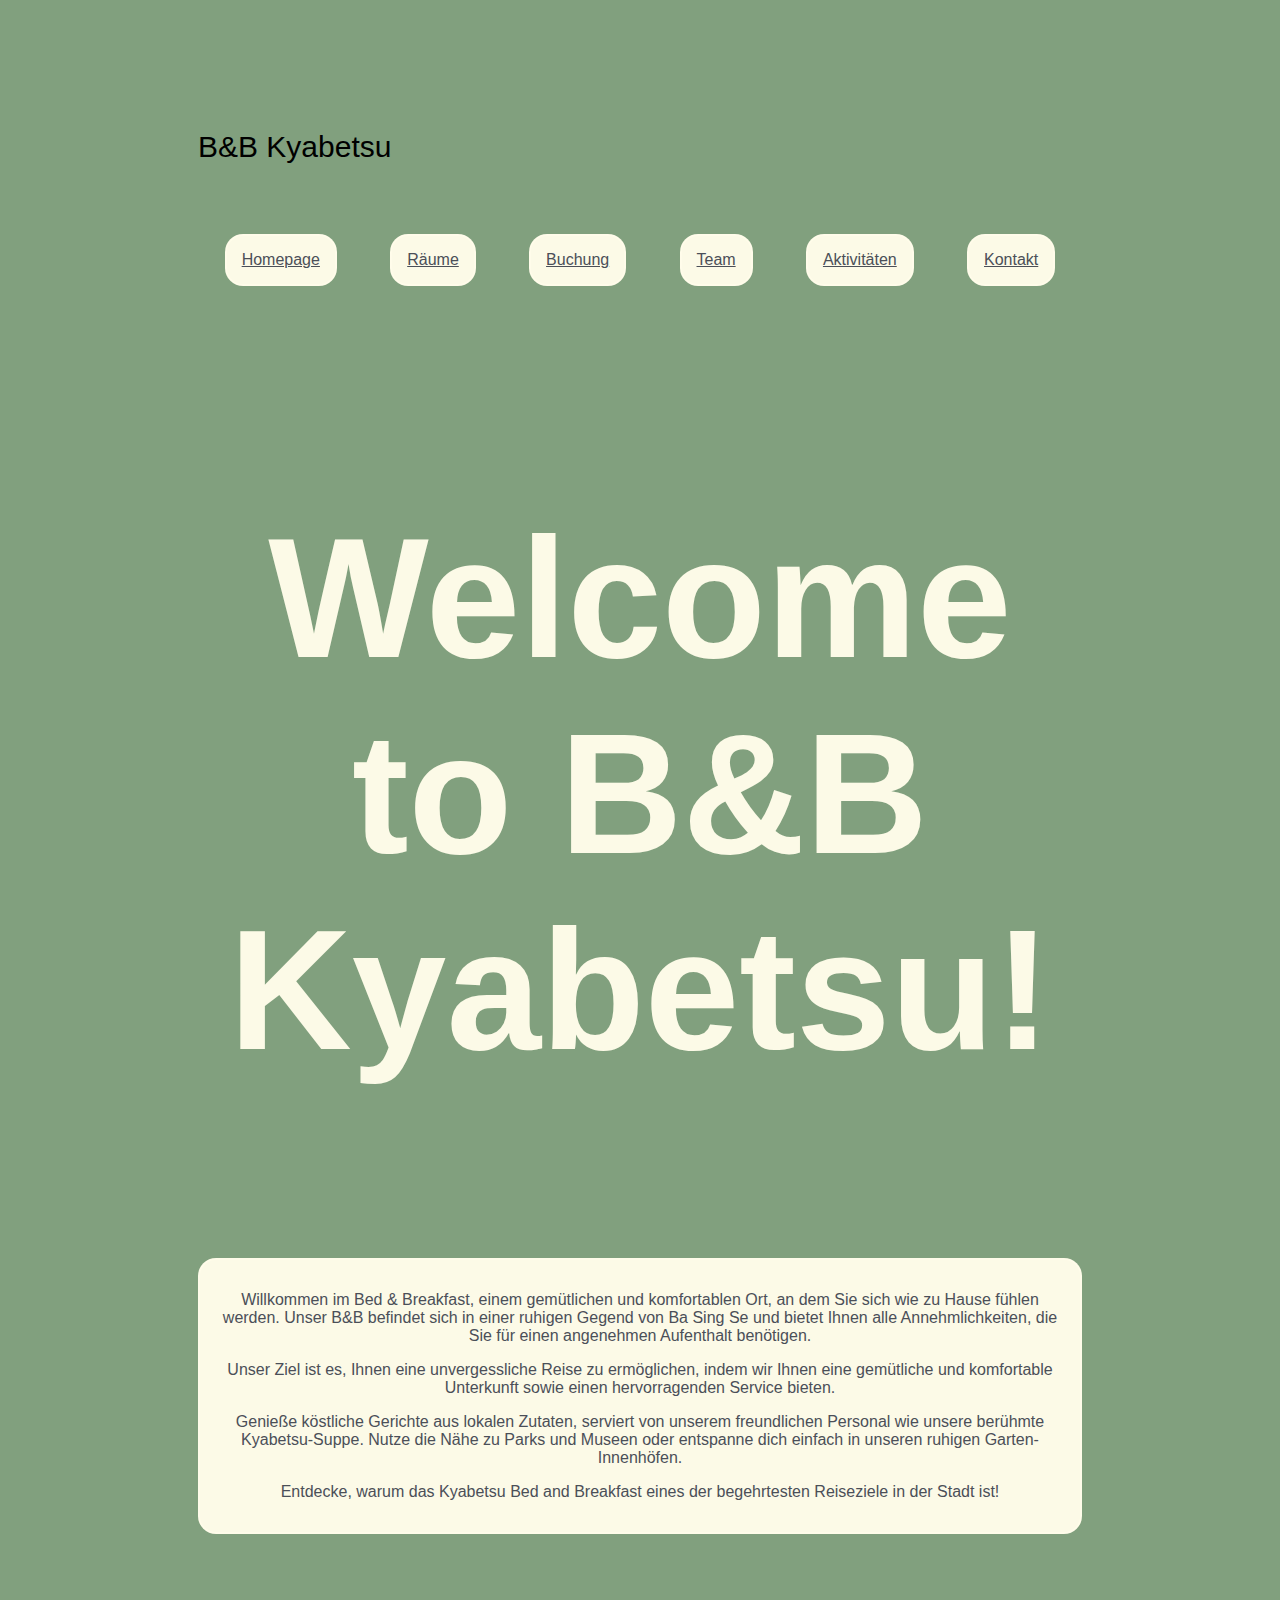
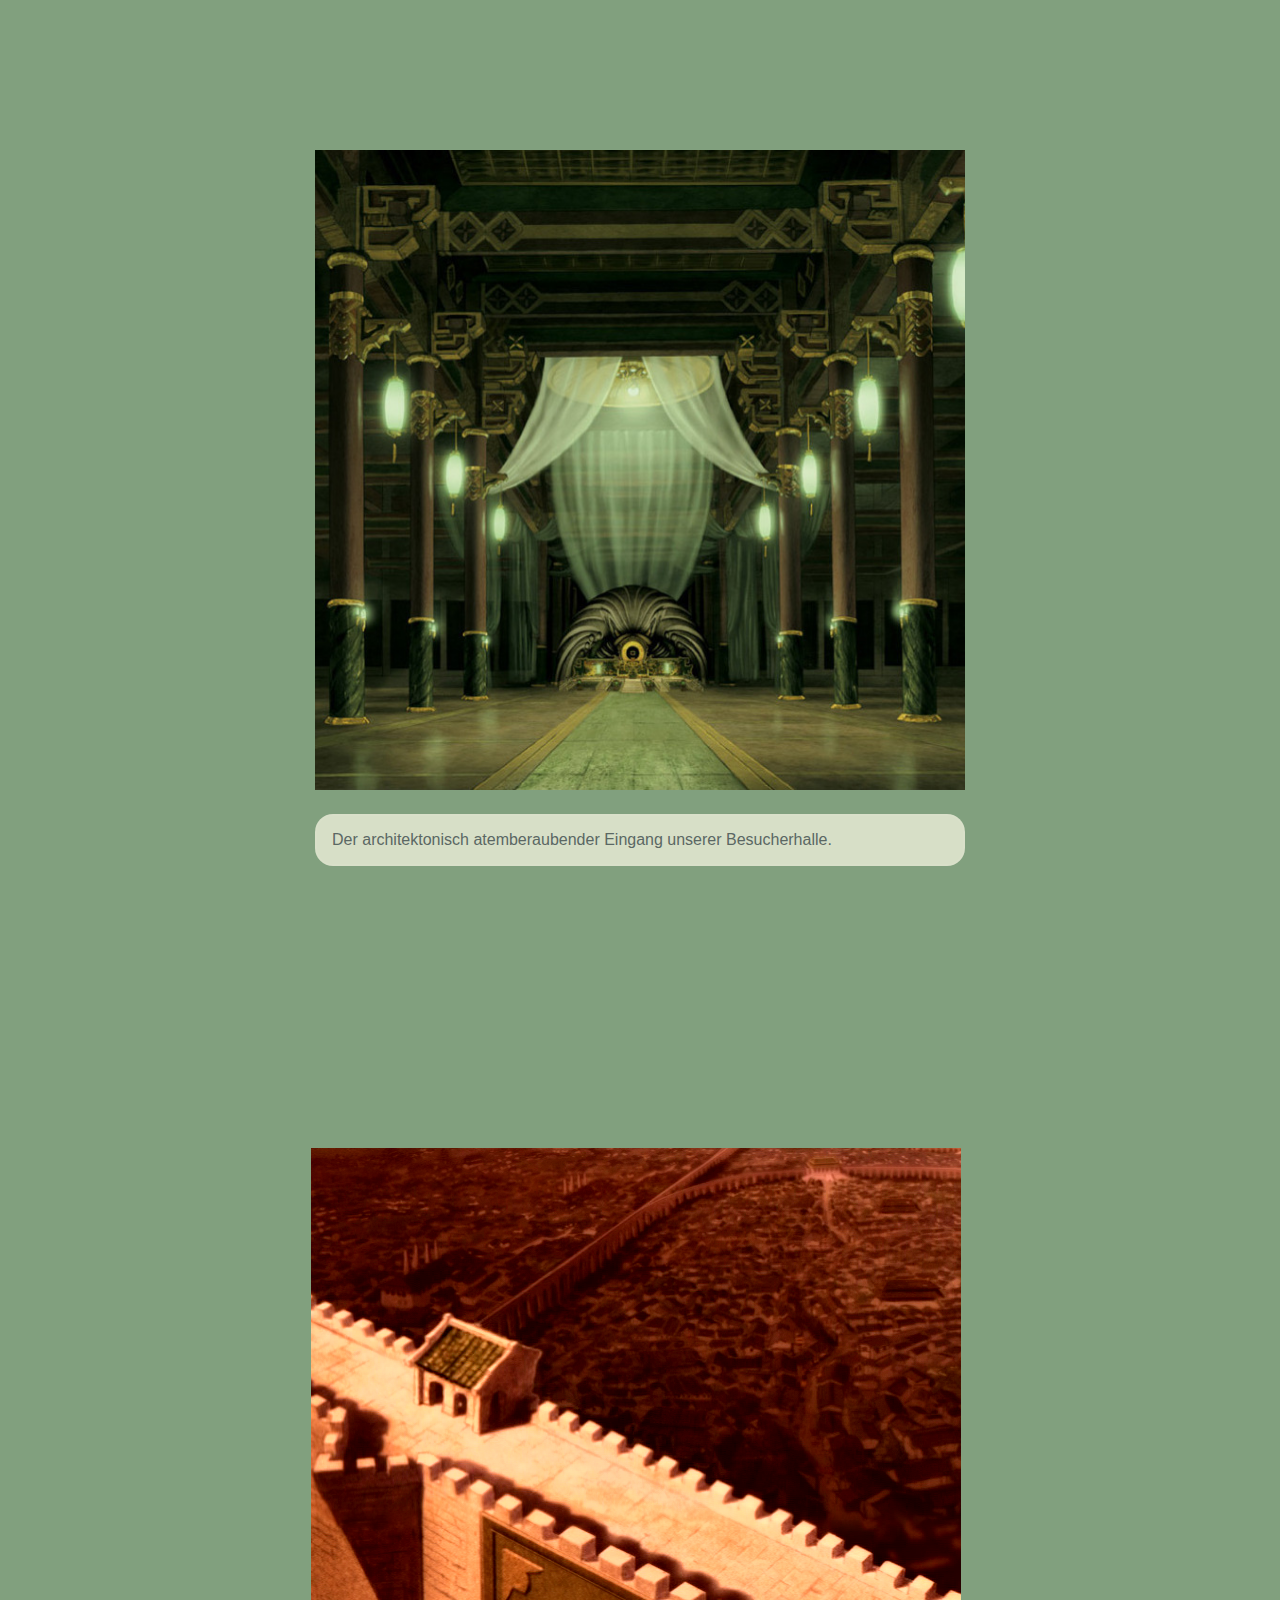
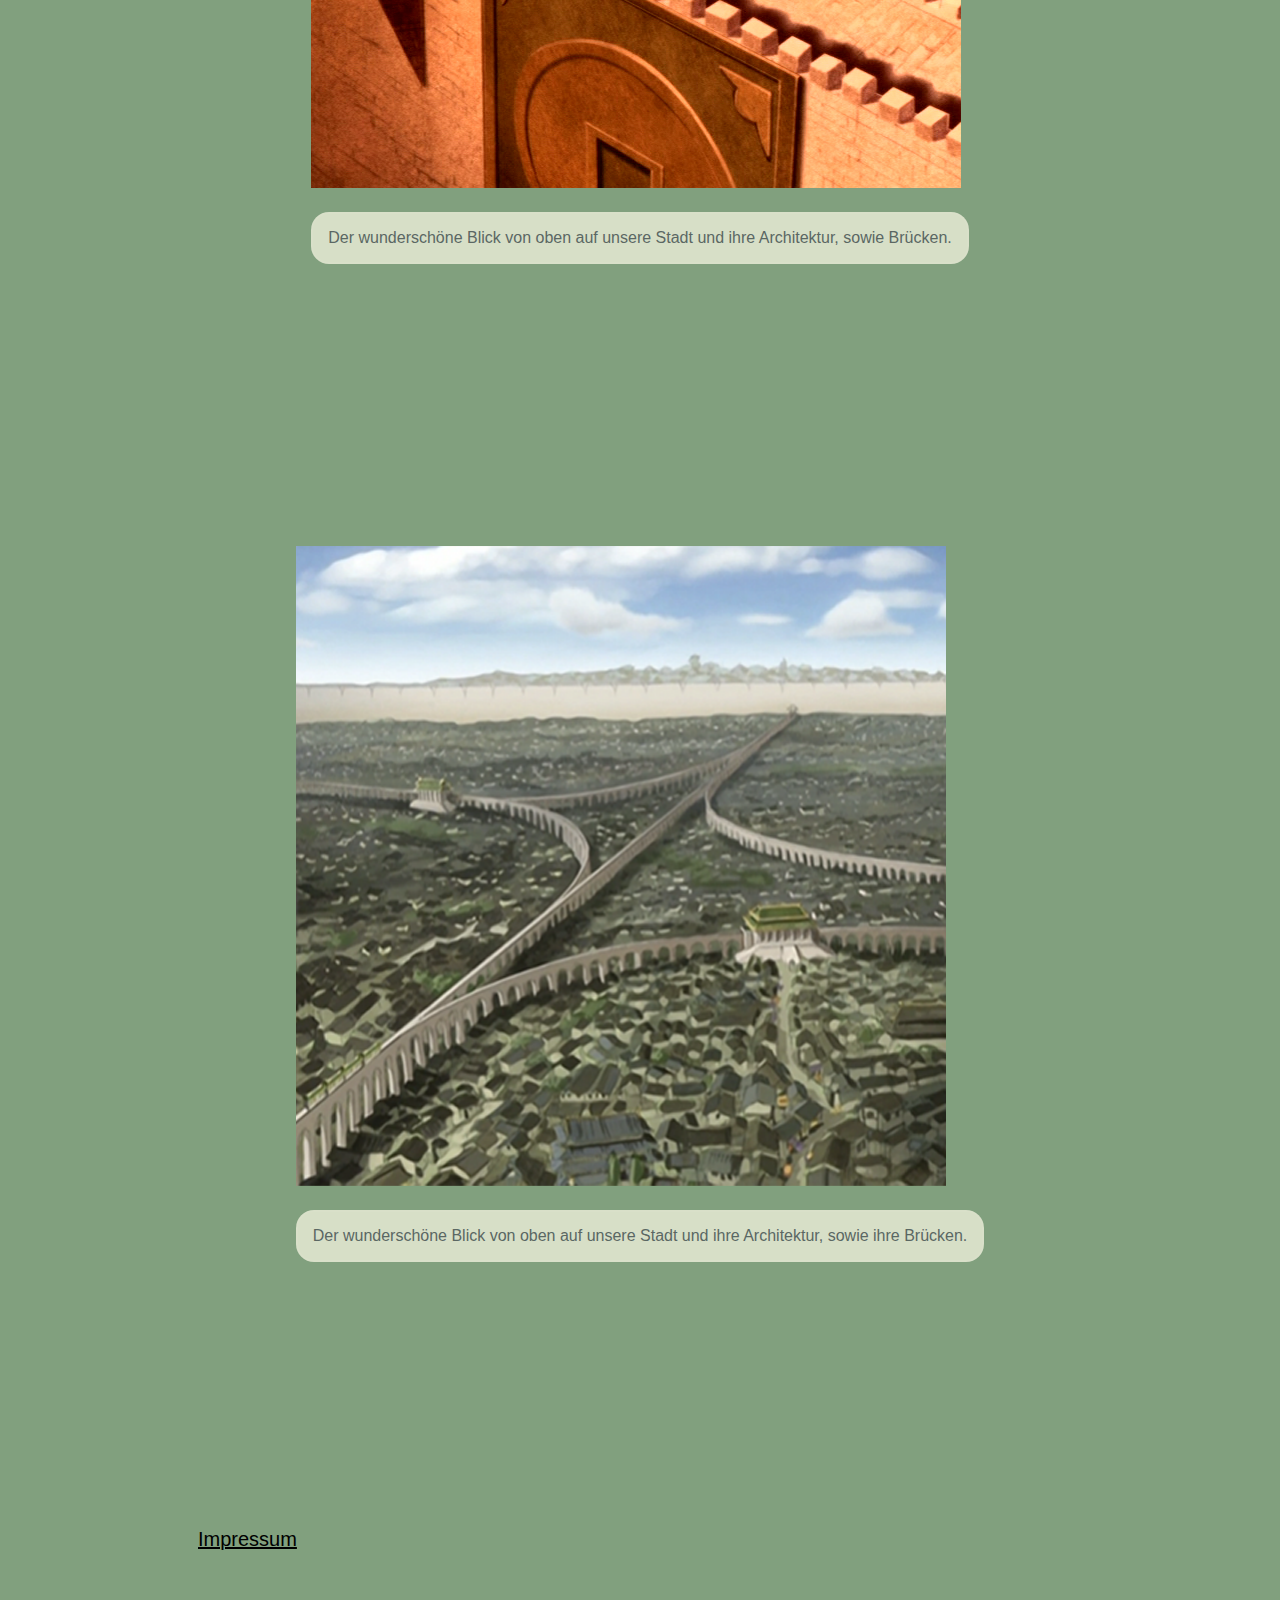
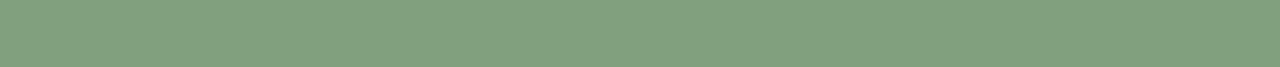
<file: index.html>
<!DOCTYPE html>
<html lang="de">
<head>
	<meta charset="utf-8" />
	<title>endabgabe_int_3000414</title>
	<link rel="stylesheet" href="bb.css" />
</head>

<body>
    <div class="name">
        <p>
            B&B Kyabetsu
        </p>
    </div>
   
    <div class="header">
    <p>
        <a href="index.html">Homepage</a>
        <a href="raeume.html">Räume</a>
        <a href="buchung.html">Buchung</a>
        <a href="team.html">Team</a>
        <a href="aktivitaeten.html">Aktivitäten</a>
        <a href="kontakt.html">Kontakt</a>
    </p>
    </div>

    <h1 class="ueberschrift">
        <p>Welcome to B&B Kyabetsu!</p>
    </h1>

    <div class="infotext">
        <p>
            Willkommen im Bed & Breakfast, einem gemütlichen und komfortablen Ort, an dem Sie sich wie zu Hause fühlen werden. 
             Unser B&B befindet sich in einer ruhigen Gegend von Ba Sing Se und bietet Ihnen alle Annehmlichkeiten, die Sie für einen angenehmen Aufenthalt benötigen. 
        </p>
        <p>
             Unser Ziel ist es, Ihnen eine unvergessliche Reise zu ermöglichen, indem wir Ihnen eine gemütliche und komfortable Unterkunft sowie einen hervorragenden Service bieten.
        </p>
       
        <p>
               Genieße köstliche Gerichte aus lokalen Zutaten, serviert von unserem freundlichen Personal wie unsere berühmte Kyabetsu-Suppe. 
               Nutze die Nähe zu Parks und Museen oder entspanne dich einfach in unseren ruhigen Garten-Innenhöfen. 
        </p>
        <p>
               Entdecke, warum das Kyabetsu Bed and Breakfast eines der begehrtesten Reiseziele in der Stadt ist!
        </p>
    </div>
    <div class="flex">
        <p>
            <figure>
                <img src="ba sing se/arch.png" alt="architecture" width="650" height="640" />
            <div  class="bildunterschrift">
                <figcaption>
                    Der architektonisch atemberaubender Eingang unserer Besucherhalle.
                </figcaption>
            </div>
            </figure>
        </p>
    </div>

    <div class="flex">
        <p>
            <figure>
                <img src="ba sing se/mauer.png" alt="mauer" width="650" height="640" />
            <div  class="bildunterschrift">
                <figcaption>
                    Der wunderschöne Blick von oben auf unsere Stadt und ihre Architektur, sowie Brücken.
                </figcaption>
            </div>
            </figure>
        </p>
    </div>

    <div class="flex">
        <p>
            <figure>
                <img src="ba sing se/vogelperspektive.png" alt="vogelperspektive" width="650" height="640" />
            <div  class="bildunterschrift">
                <figcaption>
                    Der wunderschöne Blick von oben auf unsere Stadt und ihre Architektur, sowie ihre Brücken.
                </figcaption>
            </div>
            </figure>
        </p>
    </div>

    <div class="impressum">
        <p>
            <a href="impressum.html">Impressum</a>
        </p>
    </div>

</body>
</html>
</file>
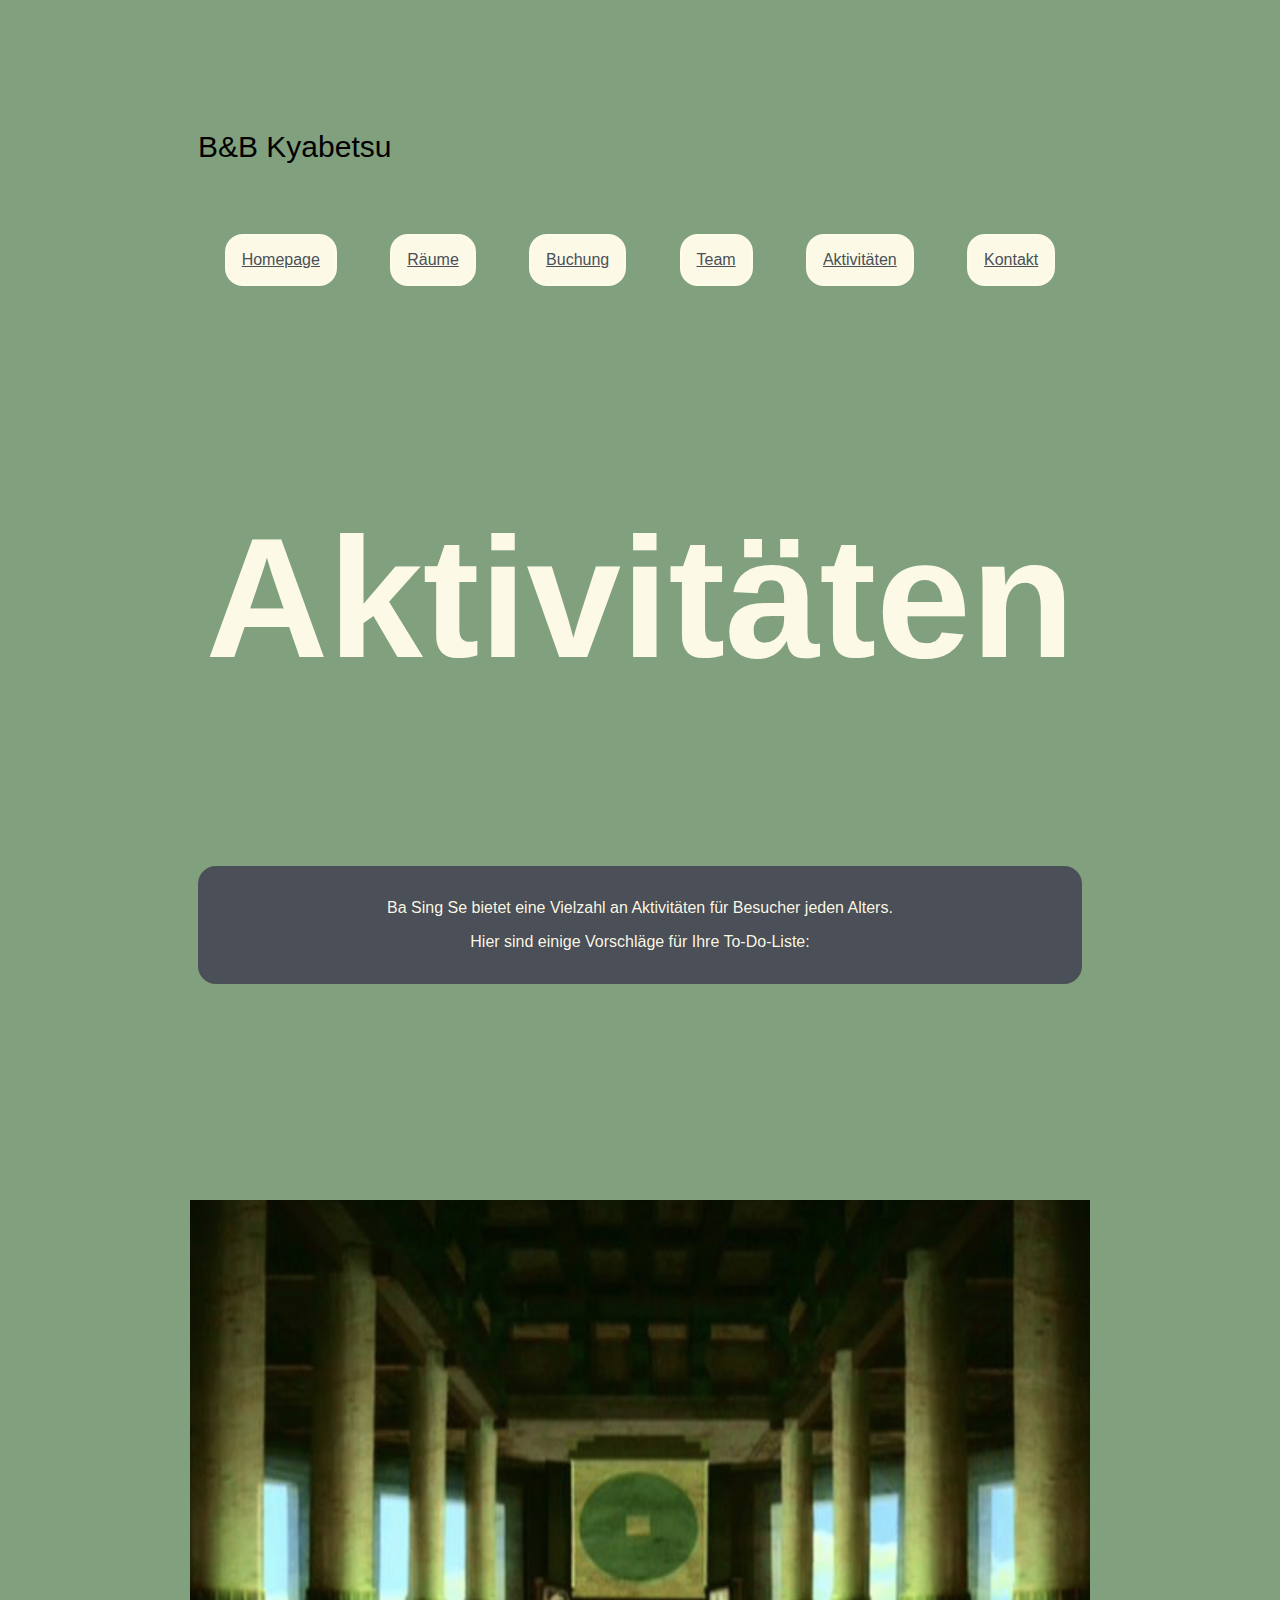
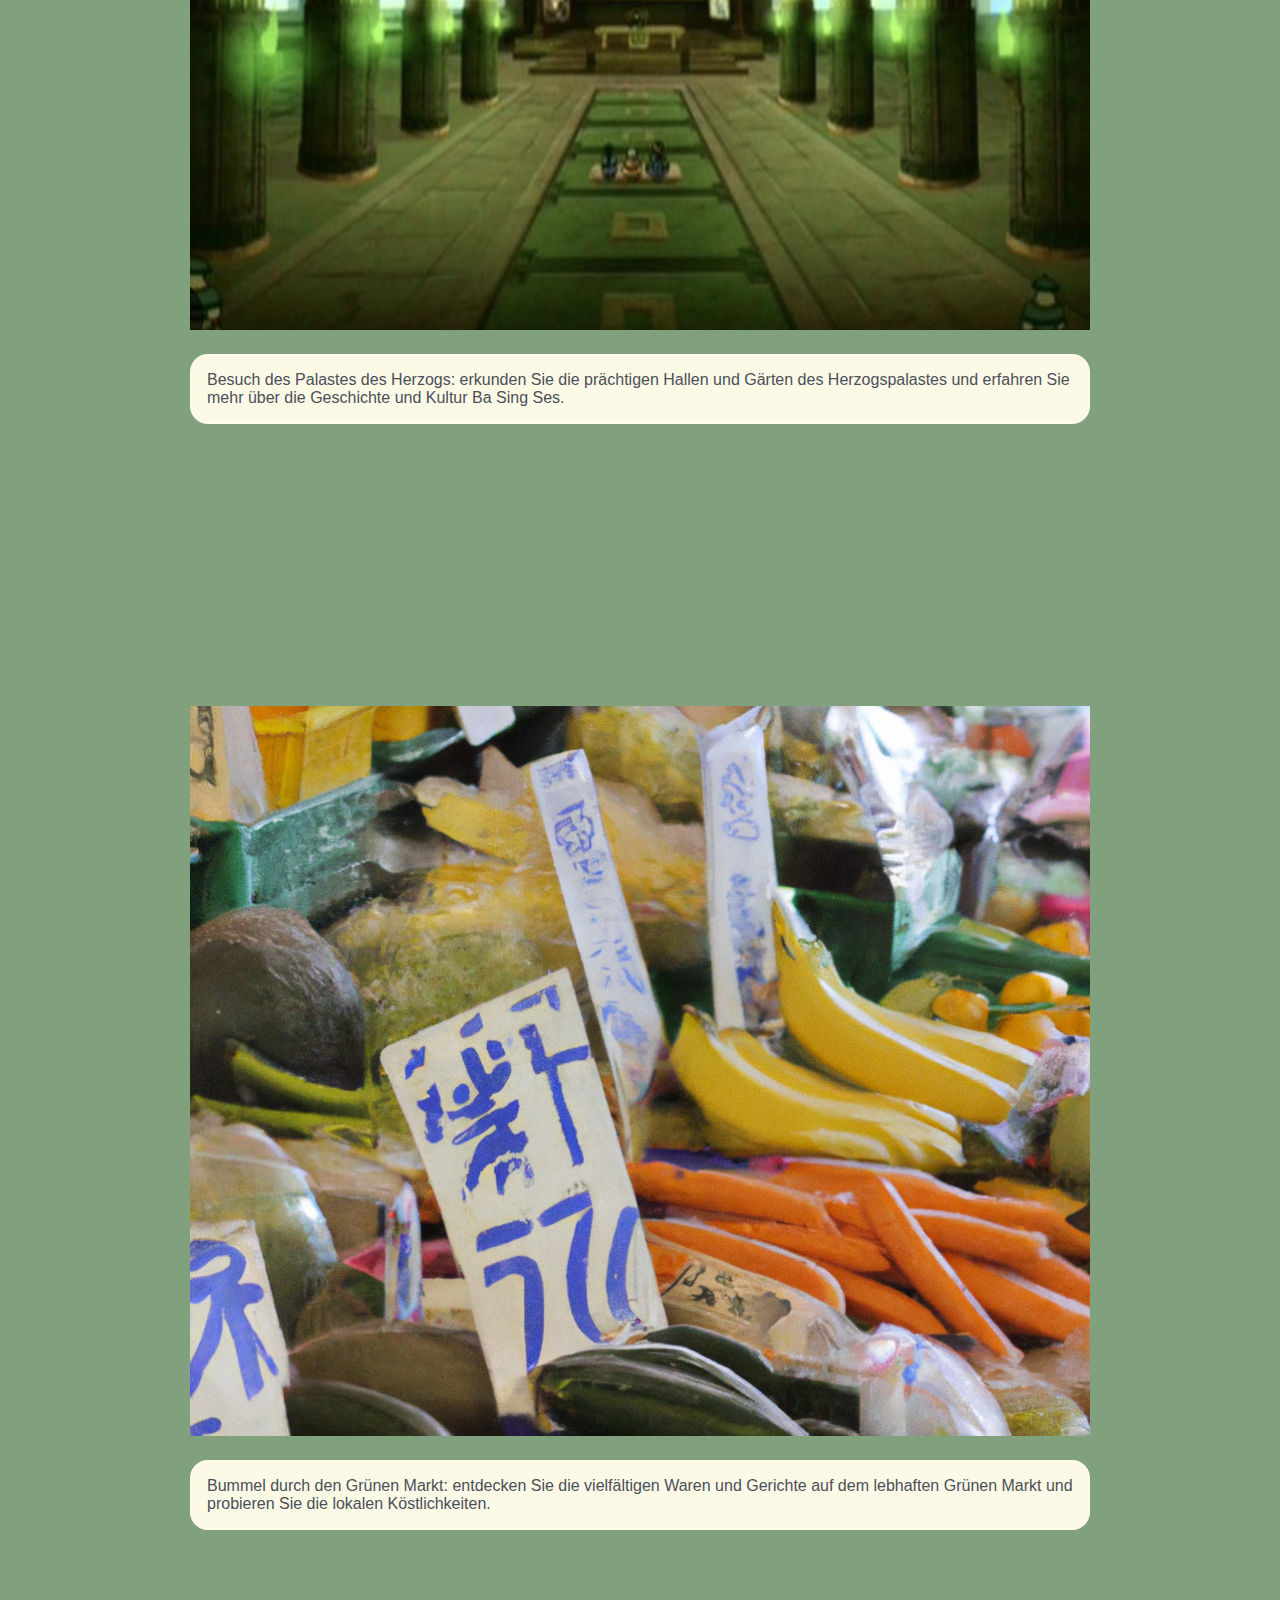
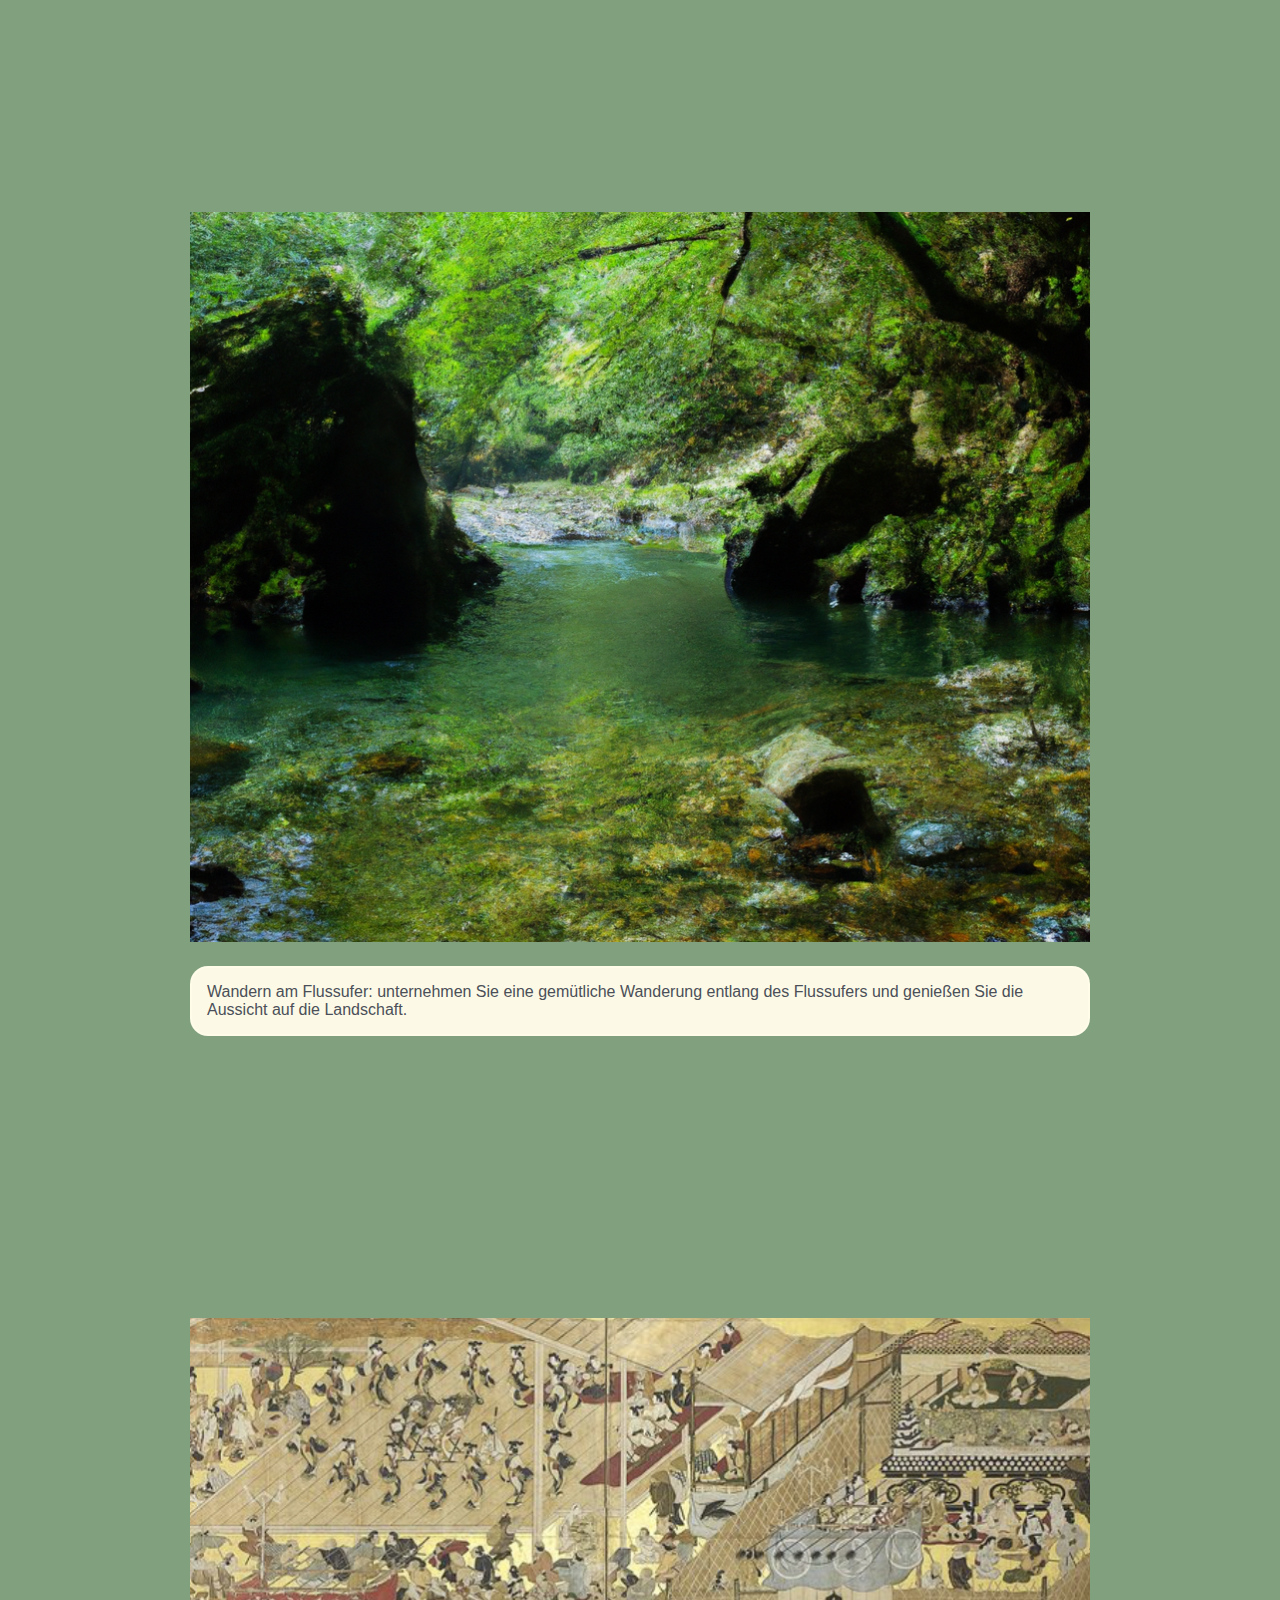
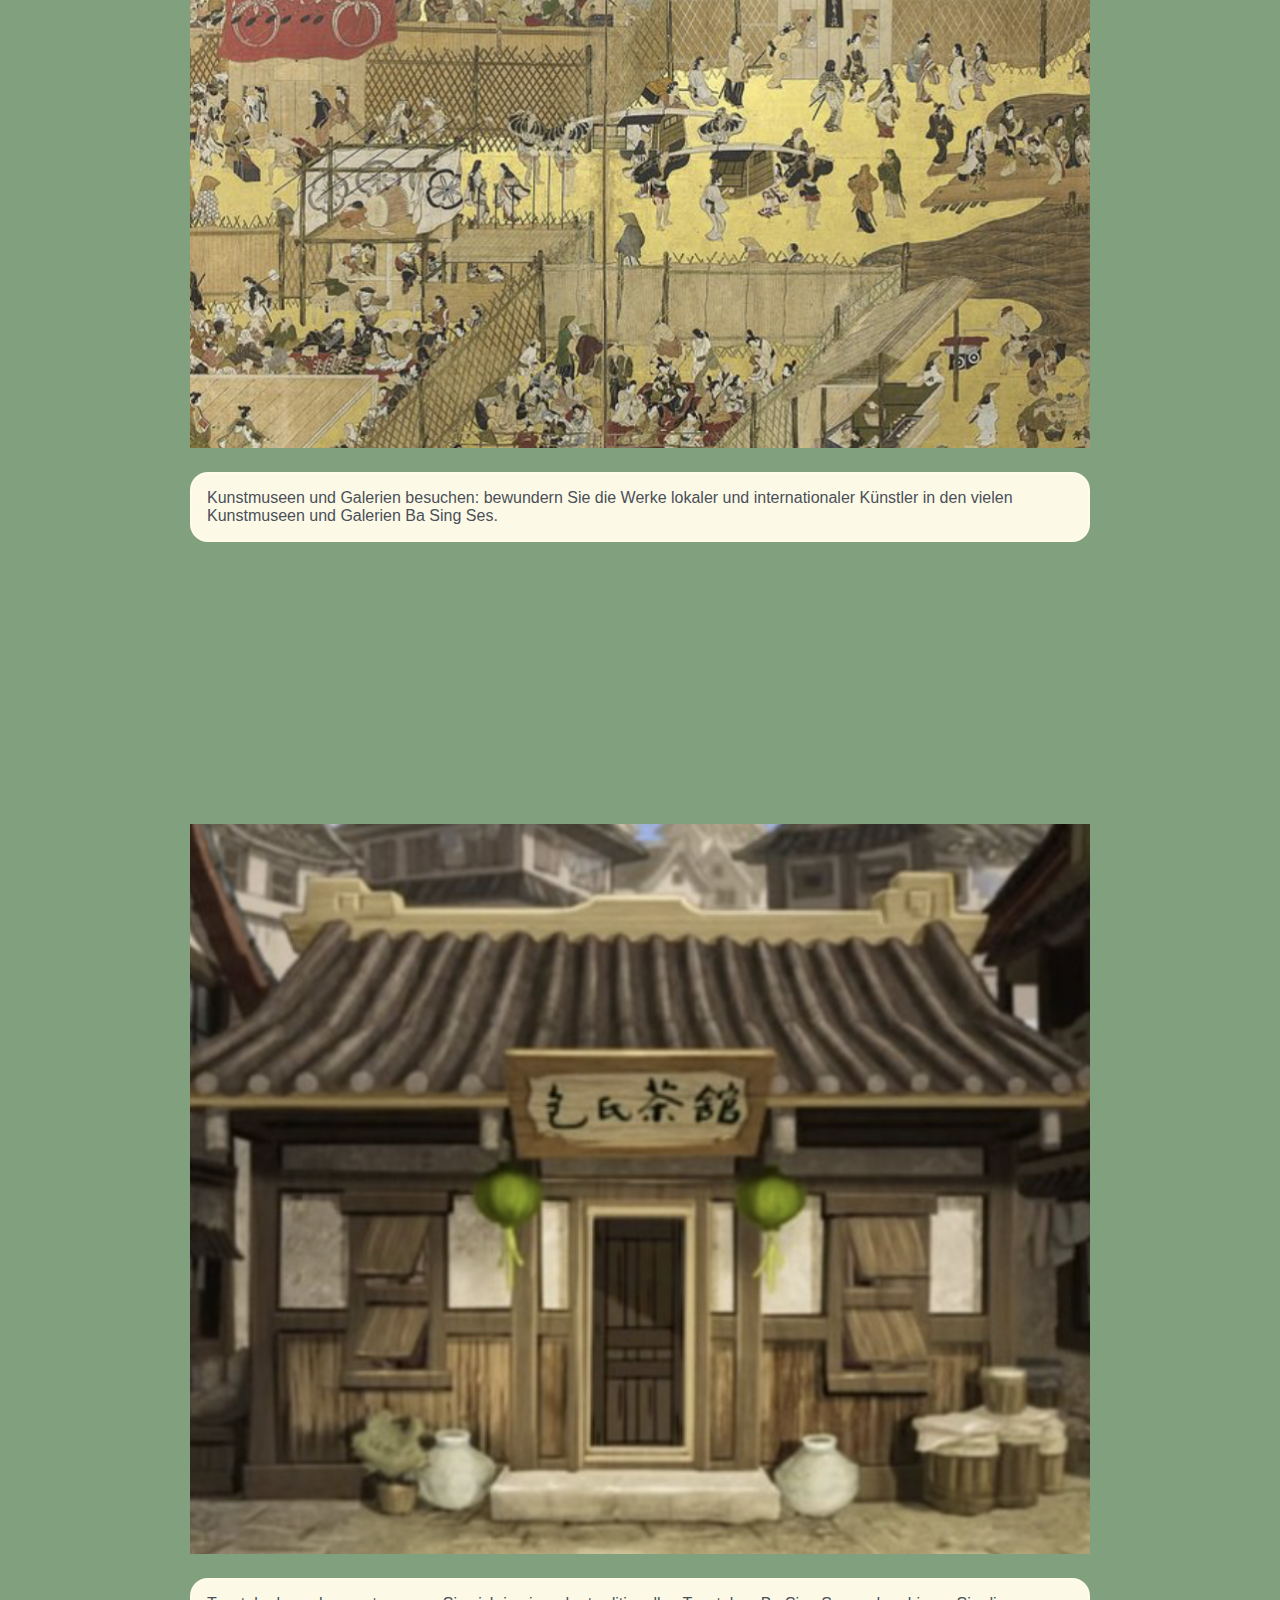
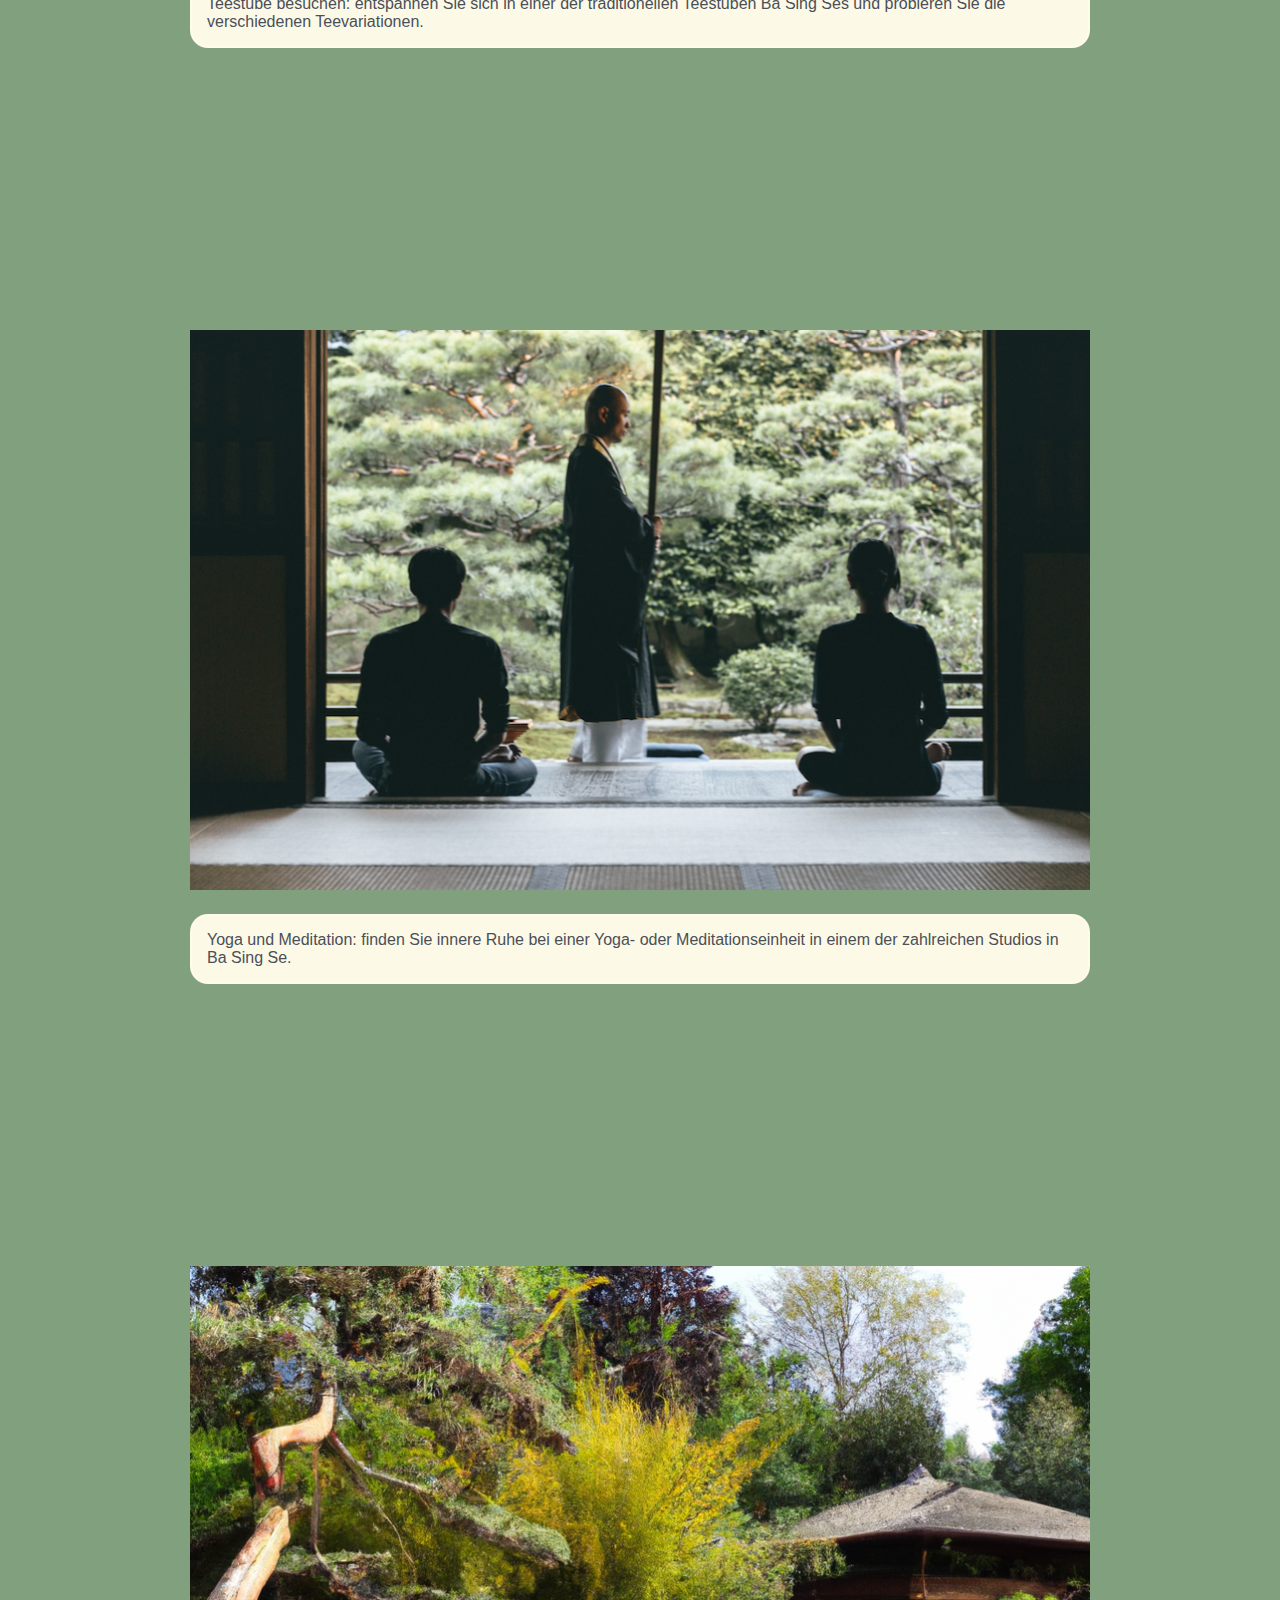
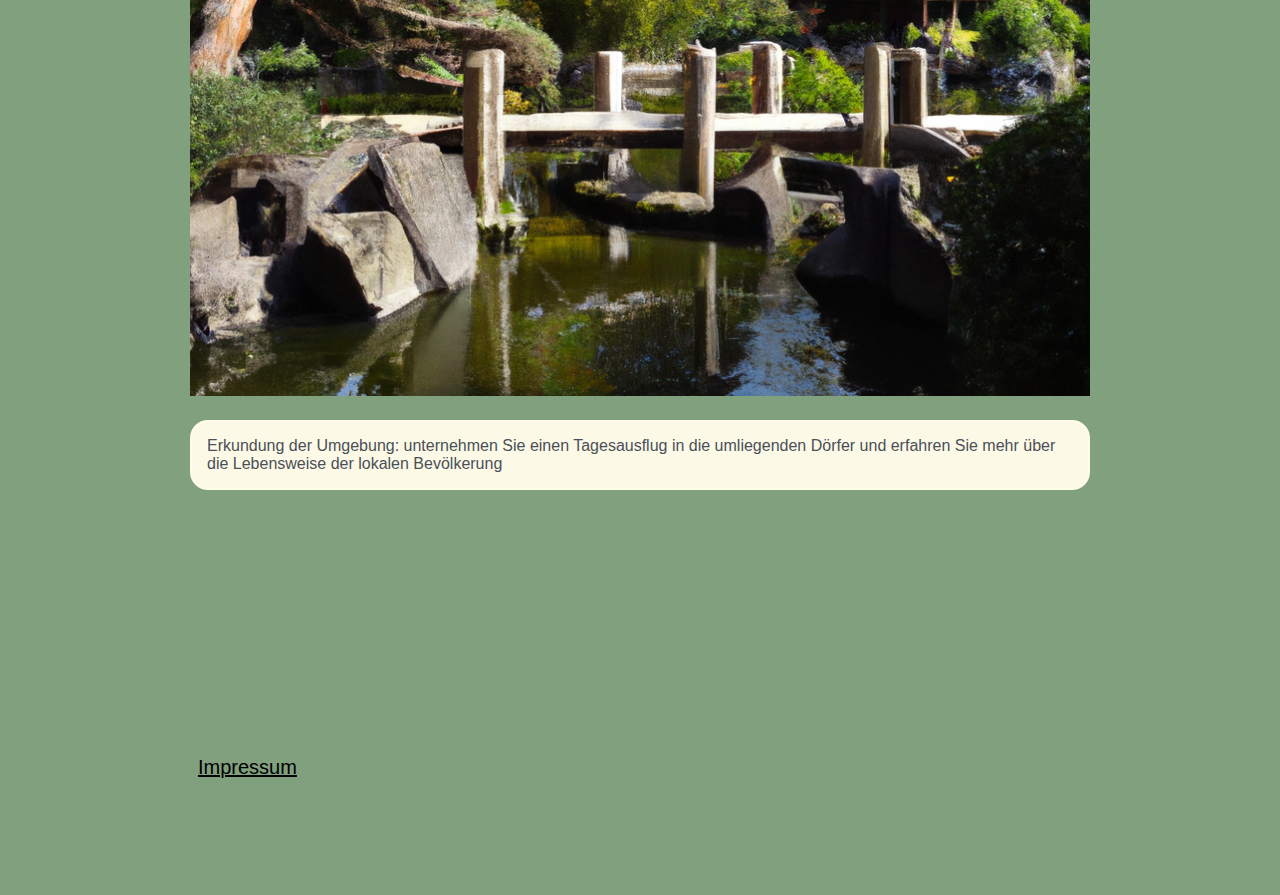
<file: aktivitaeten.html>
<!DOCTYPE html>
<html lang="de">
<head>
	<meta charset="utf-8" />
	<title>Aktivitäten</title>

	<link rel="stylesheet" href="bb.css" />
</head>
<body>
    <div class="name">
        <p>
            B&B Kyabetsu
        </p>
    </div>
    <div class="header">
        <p>
        <a href="index.html">Homepage</a>
        <a href="raeume.html">Räume</a>
        <a href="buchung.html">Buchung</a>
        <a href="team.html">Team</a>
        <a href="aktivitaeten.html">Aktivitäten</a>
        <a href="kontakt.html">Kontakt</a> 
        </p>
    </div>

    <h1 class="ueberschrift">
        <p>Aktivitäten</p>
    </h1>

    <div class="inforaum">
       
        <p>
            Ba Sing Se bietet eine Vielzahl an Aktivitäten für Besucher jeden Alters. 
        </p>
        <p> 
            Hier sind einige Vorschläge für Ihre To-Do-Liste:
        </p>
    </div>
    <div class="flex" >
        <p>
            <figure>
                <img src="ba sing se/activities/halle.png" alt="halle" width="900" height="730" />
            <div  class="bildunterschrift2">
                <figcaption>
                    Besuch des Palastes des Herzogs: erkunden Sie die prächtigen Hallen und Gärten des Herzogspalastes und erfahren Sie mehr über die Geschichte und Kultur Ba Sing Ses.
                </figcaption>
            </div>
            </figure>
        </p>
    </div>
    <div class="flex" >
        <p>
            <figure>
                <img src="ba sing se/activities/gruenermarkt.png" alt="grünermarkt" width="900" height="730" />
            <div  class="bildunterschrift2">
                <figcaption>
                    Bummel durch den Grünen Markt: entdecken Sie die vielfältigen Waren und Gerichte auf dem lebhaften Grünen Markt und probieren Sie die lokalen Köstlichkeiten.
                </figcaption>
            </div>
            </figure>
        </p>
    </div>
    <div class="flex" >
        <p>
            <figure>
                <img src="ba sing se/activities/flussufer.png" alt="flussufer" width="900" height="730" />
            <div  class="bildunterschrift2">
                <figcaption>
                    Wandern am Flussufer: unternehmen Sie eine gemütliche Wanderung entlang des Flussufers und genießen Sie die Aussicht auf die Landschaft.
                </figcaption>
            </div>
            </figure>
        </p>
    </div>
    <div class="flex" >
        <p>
            <figure>
                <img src="ba sing se/activities/gemaelde.png" alt="gemälde" width="900" height="730" />
            <div  class="bildunterschrift2">
                <figcaption>
                    Kunstmuseen und Galerien besuchen: bewundern Sie die Werke lokaler und internationaler Künstler in den vielen Kunstmuseen und Galerien Ba Sing Ses.
                </figcaption>
            </div>
            </figure>
        </p>
    </div>
    <div class="flex" >
        <p>
            <figure>
                <img src="ba sing se/activities/teestube.png" alt="teestube" width="900" height="730" />
            <div  class="bildunterschrift2">
                <figcaption>
                    Teestube besuchen: entspannen Sie sich in einer der traditionellen Teestuben Ba Sing Ses und probieren Sie die verschiedenen Teevariationen.
                </figcaption>
            </div>
            </figure>
        </p>
    </div>
    <div class="flex" >
        <p>
            <figure>
                <img src="ba sing se/activities/meditation.png" alt="meditation" width="900" height="560" />
            <div  class="bildunterschrift2">
                <figcaption>
                    Yoga und Meditation: finden Sie innere Ruhe bei einer Yoga- oder Meditationseinheit in einem der zahlreichen Studios in Ba Sing Se.
                </figcaption>
            </div>
            </figure>
        </p>
    </div>
    <div class="flex" >
        <p>
            <figure>
                <img src="ba sing se/activities/umgebung.png" alt="umgebung" width="900" height="730" />
            <div  class="bildunterschrift2">
                <figcaption>
                    Erkundung der Umgebung: unternehmen Sie einen Tagesausflug in die umliegenden Dörfer und erfahren Sie mehr über die Lebensweise der lokalen Bevölkerung
                </figcaption>
            </div>
            </figure>
        </p>
    </div>

    <div class="impressum">
        <p>
            <a href="impressum.html">Impressum</a>
        </p>
    </div>

    
    
</body>
</html>
</file>
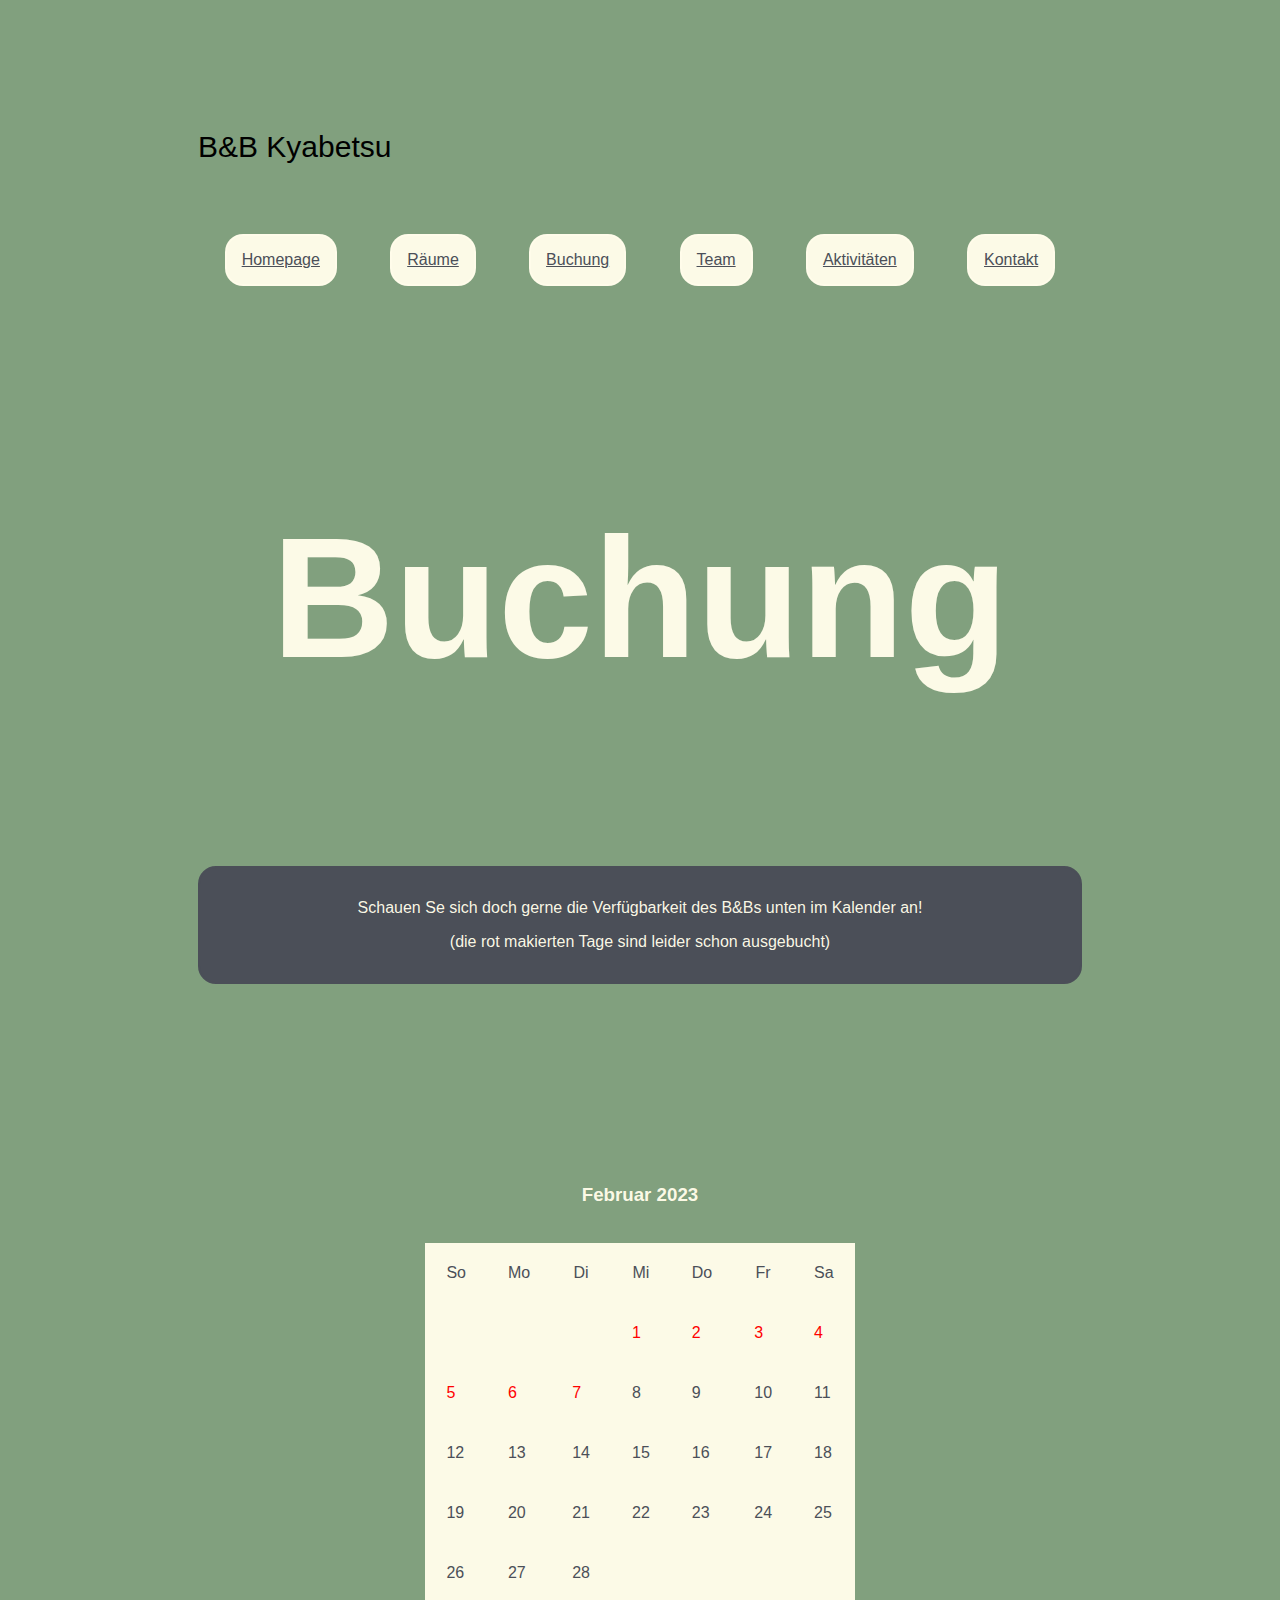
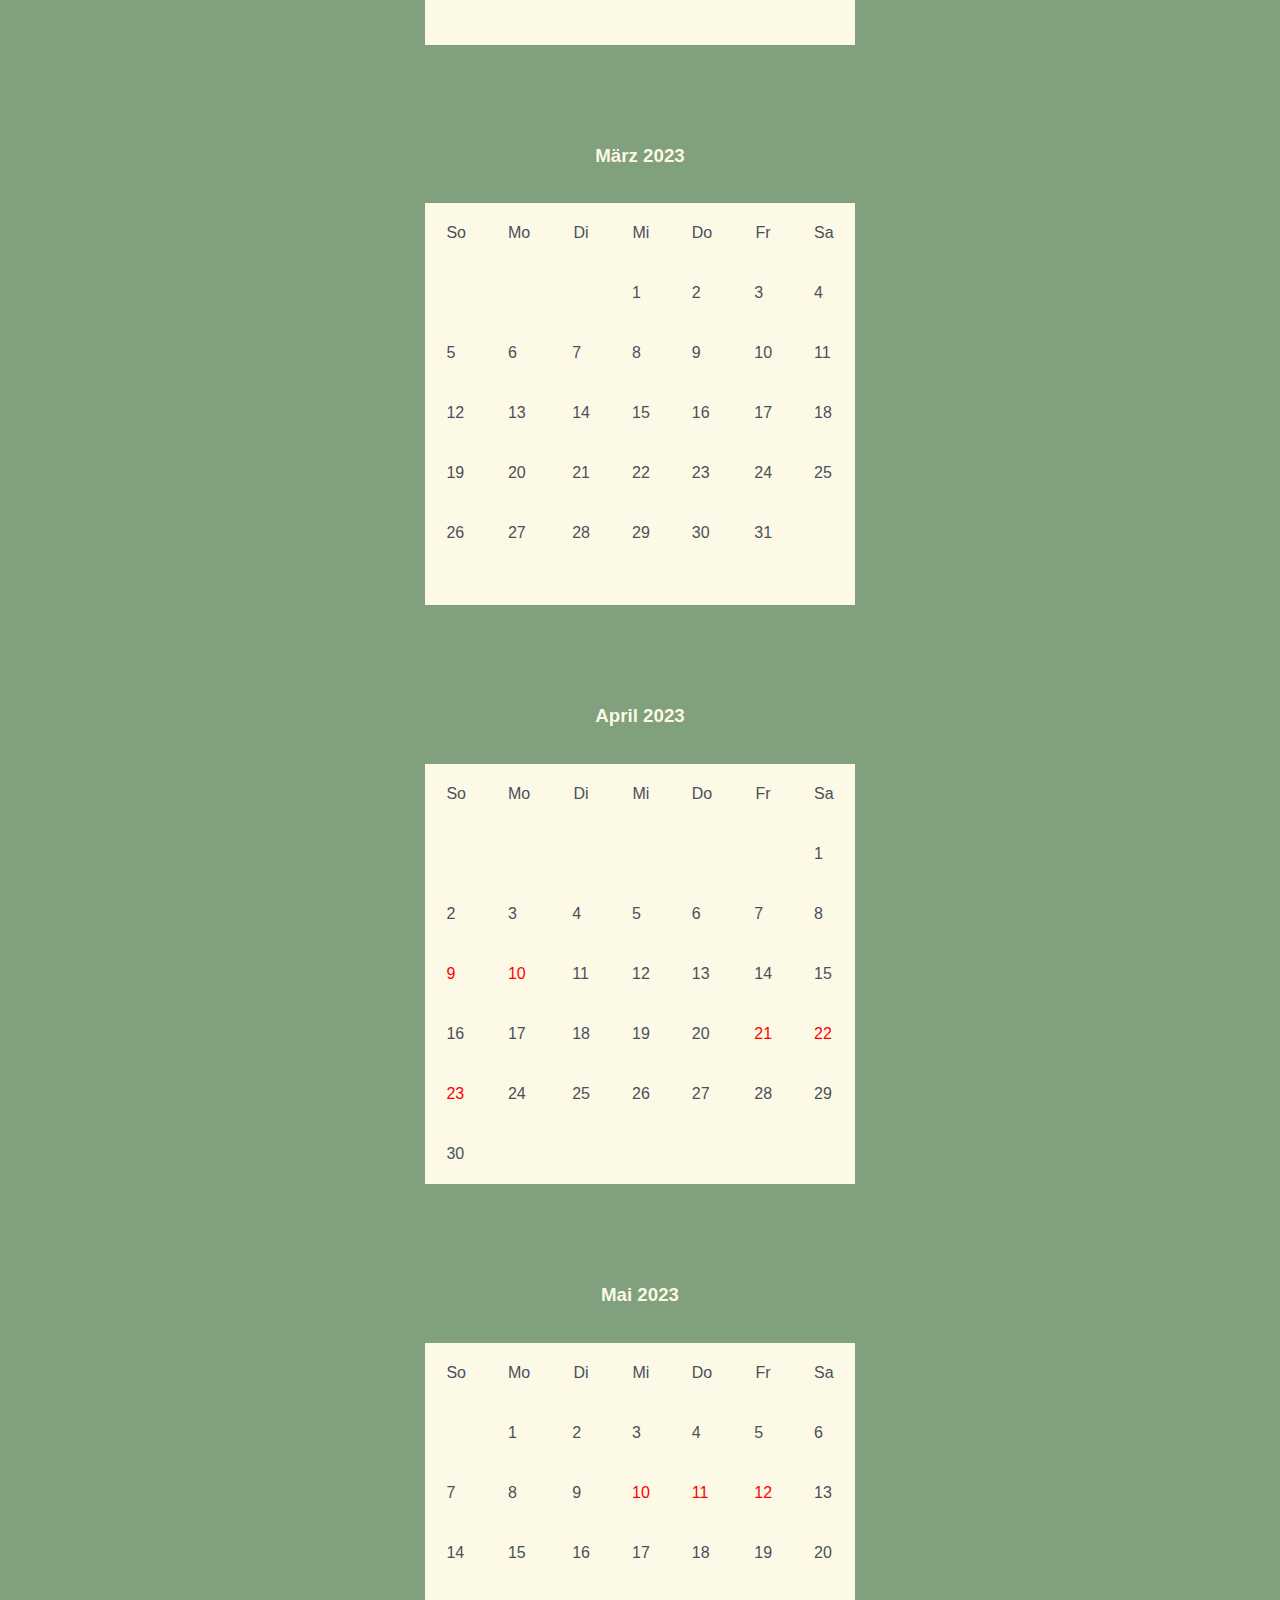
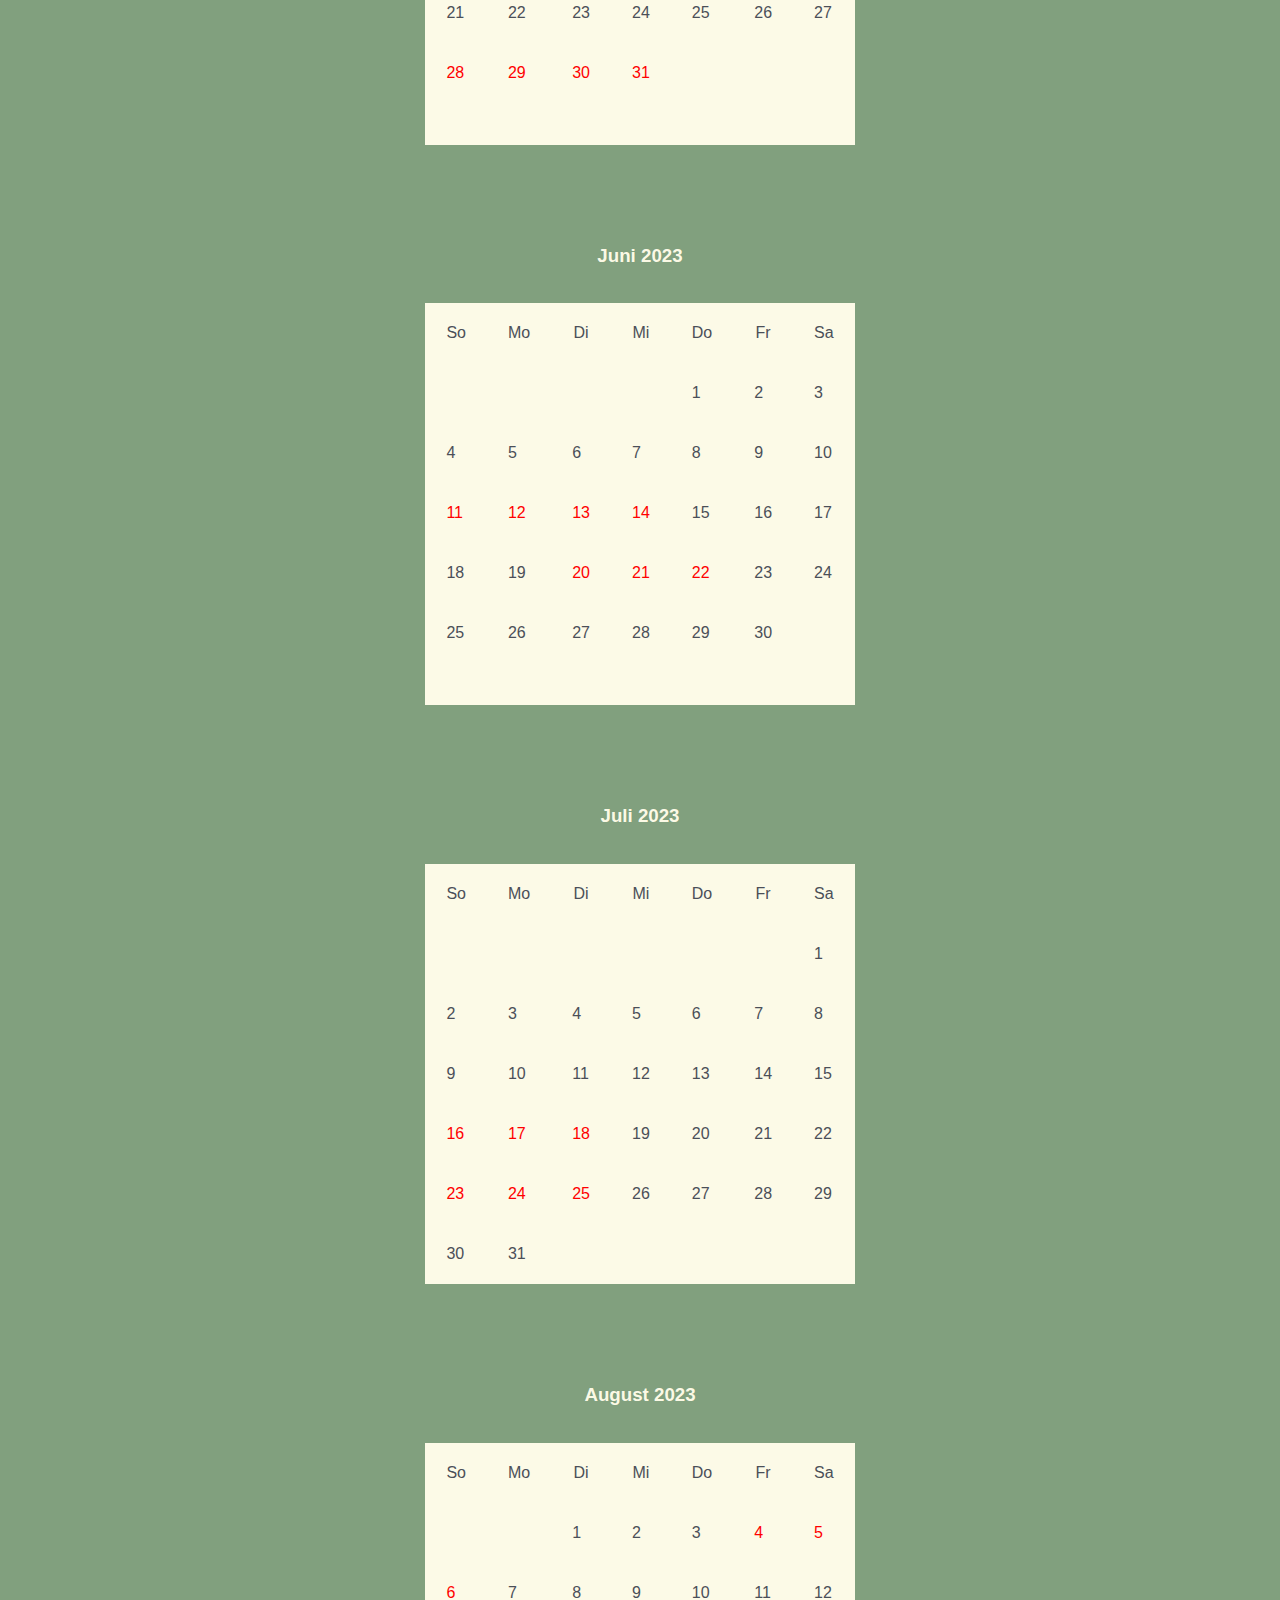
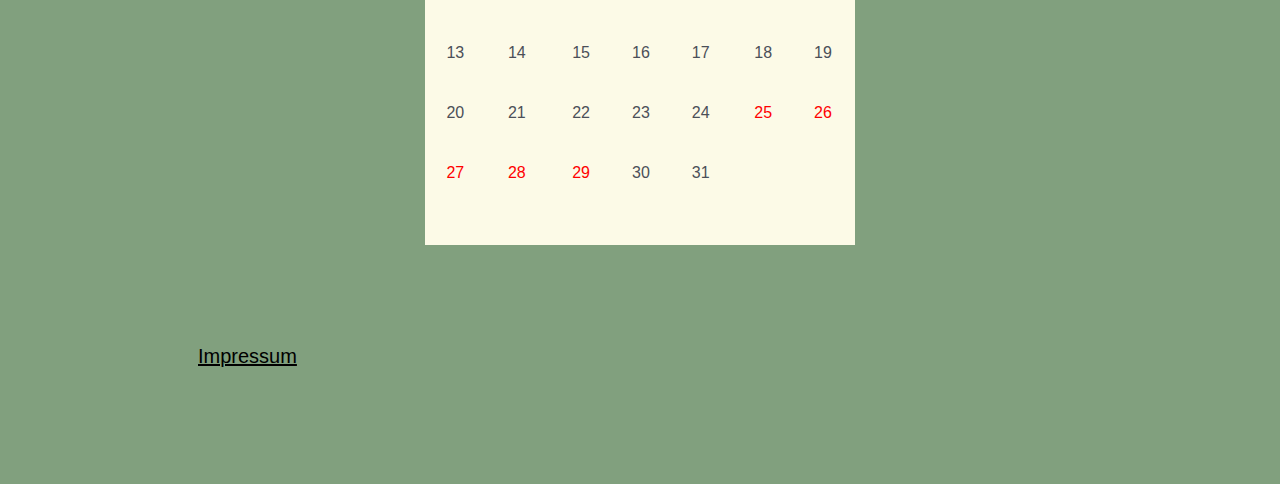
<file: buchung.html>
<!DOCTYPE html>
<html lang="de">
<head>
	<meta charset="utf-8" />
	<title>Buchung</title>

	<link rel="stylesheet" href="bb.css" />
</head>
<body>
    <div class="name">
        <p>
            B&B Kyabetsu
        </p>
    </div>
    <div class="header">
        <p>
        <a href="index.html">Homepage</a>
        <a href="raeume.html">Räume</a>
        <a href="buchung.html">Buchung</a>
        <a href="team.html">Team</a>
        <a href="aktivitaeten.html">Aktivitäten</a>
        <a href="kontakt.html">Kontakt</a> 
        </p>
    </div>

    <h1 class="ueberschrift">
        <p>Buchung</p>
    </h1>

    <div class="buchung">
        <p>
            Schauen Se sich doch gerne die Verfügbarkeit des B&Bs unten im Kalender an!
        </p>
        <p>
            (die rot makierten Tage sind leider schon ausgebucht)
        </p>
    </div>

  
        <h3>
            Februar 2023
        </h3>
        
        <br />
    
        <table color="lightgrey" align="center" cellspacing="21" cellpadding="21">
    
            <caption align="top"> </caption>
    
         <div class="thead">
            <thead >
                <tr >
                    <th>So</th>
                    <th>Mo</th>
                    <th>Di</th>
                    <th>Mi</th>
                    <th>Do</th>
                    <th>Fr</th>
                    <th>Sa</th>
                </tr>
            </thead>
        </div>
       
    
            <tbody>
                <tr>
                    <td></td>
                    <td></td>
                    <td></td>
                    <td class="ausgebucht">1</td>
                    <td class="ausgebucht">2</td>
                    <td class="ausgebucht">3</td>
                    <td class="ausgebucht">4</td>
                </tr>
                <tr></tr>
                <tr>
                    <td class="ausgebucht">5</td>
                    <td class="ausgebucht">6</td>
                    <td class="ausgebucht">7</td>
                    <td>8</td>
                    <td>9</td>
                    <td>10</td>
                    <td>11</td>
                </tr>
                <tr>
                    <td>12</td>
                    <td>13</td>
                    <td>14</td>
                    <td>15</td>
                    <td>16</td>
                    <td>17</td>
                    <td>18</td>
                </tr>
                <tr>
                    <td>19</td>
                    <td>20</td>
                    <td>21</td>
                    <td>22</td>
                    <td>23</td>
                    <td>24</td>
                    <td>25</td>
                </tr>
                <tr>
                    <td>26</td>
                    <td>27</td>
                    <td>28</td>
                    <td></td>
                    <td></td>
                    <td></td>
                    <td></td>
                </tr>
                <tr>
                    <td></td>
                    <td></td>
                    <td></td>
                    <td></td>
                    <td></td>
                    <td></td>
                    <td></td>
                </tr>
            </tbody>
        </table>
    
        <h3>
            März 2023
        </h3>
        
        <br />
    
        <table color="lightgrey" align="center" cellspacing="21" cellpadding="21">
    
            <caption align="top"> </caption>
    
          <div class="thead">
            <thead>
                <tr>
                   
                    <th>So</th>
                    <th>Mo</th>
                    <th>Di</th>
                    <th>Mi</th>
                    <th>Do</th>
                    <th>Fr</th>
                    <th>Sa</th>
                </tr>
            </thead>
        </div>
    
            <tbody>
                <tr>
                    <td></td>
                    <td></td>
                    <td></td>
                    <td>1</td>
                    <td>2</td>
                    <td>3</td>
                    <td>4</td>
                </tr>
                <tr></tr>
                <tr>
                    <td>5</td>
                    <td>6</td>
                    <td>7</td>
                    <td>8</td>
                    <td>9</td>
                    <td>10</td>
                    <td>11</td>
                </tr>
                <tr>
                    <td>12</td>
                    <td>13</td>
                    <td>14</td>
                    <td>15</td>
                    <td>16</td>
                    <td>17</td>
                    <td>18</td>
                </tr>
                <tr>
                    <td>19</td>
                    <td>20</td>
                    <td>21</td>
                    <td>22</td>
                    <td>23</td>
                    <td>24</td>
                    <td>25</td>
                </tr>
                <tr>
                    <td>26</td>
                    <td>27</td>
                    <td>28</td>
                    <td>29</td>
                    <td>30</td>
                    <td>31</td>
                    <td></td>
                </tr>
                <tr>
                    <td></td>
                    <td></td>
                    <td></td>
                    <td></td>
                    <td></td>
                    <td></td>
                    <td></td>
                </tr>
            </tbody>
        </table>

        <h3>
            April 2023
        </h3>
        
        <br />
    
        <table color="lightgrey" align="center" cellspacing="21" cellpadding="21">
    
            <caption align="top"> </caption>
    
          <div class="thead">
            <thead>
                <tr>
                    <th>So</th>
                    <th>Mo</th>
                    <th>Di</th>
                    <th>Mi</th>
                    <th>Do</th>
                    <th>Fr</th>
                    <th>Sa</th>
                </tr>
            </thead>
        </div>
    
            <tbody>
                <tr>
                    <td></td>
                    <td></td>
                    <td></td>
                    <td></td>
                    <td></td>
                    <td></td>
                    <td>1</td>
                </tr>
                <tr></tr>
                <tr>
                    <td>2</td>
                    <td>3</td>
                    <td>4</td>
                    <td>5</td>
                    <td>6</td>
                    <td>7</td>
                    <td>8</td>
                </tr>
                <tr>
                    <td class="ausgebucht">9</td>
                    <td class="ausgebucht">10</td>
                    <td>11</td>
                    <td>12</td>
                    <td>13</td>
                    <td>14</td>
                    <td>15</td>
                </tr>
                <tr>
                    <td>16</td>
                    <td>17</td>
                    <td>18</td>
                    <td>19</td>
                    <td>20</td>
                    <td class="ausgebucht">21</td>
                    <td class="ausgebucht">22</td>
                </tr>
                <tr>
                    <td class="ausgebucht">23</td>
                    <td>24</td>
                    <td>25</td>
                    <td>26</td>
                    <td>27</td>
                    <td>28</td>
                    <td>29</td>
                </tr>
                <tr>
                    <td>30</td>
                    <td></td>
                    <td></td>
                    <td></td>
                    <td></td>
                    <td></td>
                    <td></td>
                </tr>
            </tbody>
        </table>

        <h3>
            Mai 2023
        </h3>
        
        <br />
    
        <table color="lightgrey" align="center" cellspacing="21" cellpadding="21">
    
            <caption align="top"> </caption>
    
          <div class="thead">
            <thead>
                <tr>
                   
                    <th>So</th>
                    <th>Mo</th>
                    <th>Di</th>
                    <th>Mi</th>
                    <th>Do</th>
                    <th>Fr</th>
                    <th>Sa</th>
                </tr>
            </thead>
        </div>
    
            <tbody>
                <tr>
                    <td></td>
                    <td>1</td>
                    <td>2</td>
                    <td>3</td>
                    <td>4</td>
                    <td>5</td>
                    <td>6</td>
                </tr>
                <tr></tr>
                <tr>
                    <td>7</td>
                    <td>8</td>
                    <td>9</td>
                    <td class="ausgebucht">10</td>
                    <td class="ausgebucht">11</td>
                    <td class="ausgebucht">12</td>
                    <td>13</td>
                </tr>
                <tr>
                    <td>14</td>
                    <td>15</td>
                    <td>16</td>
                    <td>17</td>
                    <td>18</td>
                    <td>19</td>
                    <td>20</td>
                </tr>
                <tr>
                    <td>21</td>
                    <td>22</td>
                    <td>23</td>
                    <td>24</td>
                    <td>25</td>
                    <td>26</td>
                    <td>27</td>
                </tr>
                <tr>
                    <td class="ausgebucht">28</td>
                    <td class="ausgebucht">29</td>
                    <td class="ausgebucht">30</td>
                    <td class="ausgebucht">31</td>
                    <td></td>
                    <td></td>
                    <td></td>
                </tr>
                <tr>
                    <td></td>
                    <td></td>
                    <td></td>
                    <td></td>
                    <td></td>
                    <td></td>
                    <td></td>
                </tr>
            </tbody>
        </table>

        <h3>
            Juni 2023
        </h3>
        
        <br />
    
        <table color="lightgrey" align="center" cellspacing="21" cellpadding="21">
    
            <caption align="top"> </caption>
    
          <div class="thead">
            <thead>
                <tr>
                   
                    <th>So</th>
                    <th>Mo</th>
                    <th>Di</th>
                    <th>Mi</th>
                    <th>Do</th>
                    <th>Fr</th>
                    <th>Sa</th>
                </tr>
            </thead>
        </div>
    
            <tbody>
                <tr>
                    <td></td>
                    <td></td>
                    <td></td>
                    <td></td>
                    <td>1</td>
                    <td>2</td>
                    <td>3</td>
                </tr>
                <tr></tr>
                <tr>
                    <td>4</td>
                    <td>5</td>
                    <td>6</td>
                    <td>7</td>
                    <td>8</td>
                    <td>9</td>
                    <td>10</td>
                </tr>
                <tr>
                    <td class="ausgebucht">11</td>
                    <td class="ausgebucht">12</td>
                    <td class="ausgebucht">13</td>
                    <td class="ausgebucht">14</td>
                    <td>15</td>
                    <td>16</td>
                    <td>17</td>
                </tr>
                <tr>
                    <td>18</td>
                    <td>19</td>
                    <td class="ausgebucht">20</td>
                    <td class="ausgebucht">21</td>
                    <td class="ausgebucht">22</td>
                    <td>23</td>
                    <td>24</td>
                </tr>
           
                <tr>
                    <div class="ausgebucht">
                    <td>25</td>
                    <td>26</td>
                    <td>27</td>
                    <td>28</td>
                    <td>29</td>
                    <td>30</td>
                    <td></td>
                    </div>
                </tr>
         
                <tr>
                    <td></td>
                    <td></td>
                    <td></td>
                    <td></td>
                    <td></td>
                    <td></td>
                    <td></td>
                </tr>
            </tbody>
        </table>
        <h3>
            Juli 2023
        </h3>
        
        <br />
    
        <table color="lightgrey" align="center" cellspacing="21" cellpadding="21">
    
            <caption align="top"> </caption>
    
          <div class="thead">
            <thead>
                <tr>
                   
                    <th>So</th>
                    <th>Mo</th>
                    <th>Di</th>
                    <th>Mi</th>
                    <th>Do</th>
                    <th>Fr</th>
                    <th>Sa</th>
                </tr>
            </thead>
        </div>
    
            <tbody>
                <tr>
                    <td></td>
                    <td></td>
                    <td></td>
                    <td></td>
                    <td></td>
                    <td></td>
                    <td>1</td>
                </tr>
                <tr></tr>
                <tr>
                    <td>2</td>
                    <td>3</td>
                    <td>4</td>
                    <td>5</td>
                    <td>6</td>
                    <td>7</td>
                    <td>8</td>
                </tr>
                <tr>
                    <td>9</td>
                    <td>10</td>
                    <td>11</td>
                    <td>12</td>
                    <td>13</td>
                    <td>14</td>
                    <td>15</td>
                </tr>
                <tr>
                    <td class="ausgebucht">16</td>
                    <td class="ausgebucht">17</td>
                    <td class="ausgebucht">18</td>
                    <td>19</td>
                    <td>20</td>
                    <td>21</td>
                    <td>22</td>
                </tr>
                <tr>
                    <td class="ausgebucht">23</td>
                    <td class="ausgebucht">24</td>
                    <td class="ausgebucht">25</td>
                    <td>26</td>
                    <td>27</td>
                    <td>28</td>
                    <td>29</td>
                </tr>
                <tr>
                    <td>30</td>
                    <td>31</td>
                    <td></td>
                    <td></td>
                    <td></td>
                    <td></td>
                    <td></td>
                </tr>
            </tbody>
        </table>

        <h3>
            August 2023
        </h3>
        
        <br />
    
        <table color="lightgrey" align="center" cellspacing="21" cellpadding="21">
    
            <caption align="top"> </caption>
    
          <div class="thead">
            <thead>
                <tr>
                   
                    <th>So</th>
                    <th>Mo</th>
                    <th>Di</th>
                    <th>Mi</th>
                    <th>Do</th>
                    <th>Fr</th>
                    <th>Sa</th>
                </tr>
            </thead>
        </div>
    
            <tbody>
                <tr>
                    <td></td>
                    <td></td>
                    <td>1</td>
                    <td>2</td>
                    <td>3</td>
                    <td class="ausgebucht">4</td>
                    <td class="ausgebucht">5</td>
                </tr>
                <tr></tr>
                <tr>
                    <td class="ausgebucht">6</td>
                    <td>7</td>
                    <td>8</td>
                    <td>9</td>
                    <td>10</td>
                    <td>11</td>
                    <td>12</td>
                </tr>
                <tr>
                    <td>13</td>
                    <td>14</td>
                    <td>15</td>
                    <td>16</td>
                    <td>17</td>
                    <td>18</td>
                    <td>19</td>
                </tr>
                <tr>
                    <td>20</td>
                    <td>21</td>
                    <td>22</td>
                    <td>23</td>
                    <td>24</td>
                    <td class="ausgebucht">25</td>
                    <td class="ausgebucht">26</td>
                </tr>
                <tr>
                    <td class="ausgebucht">27</td>
                    <td class="ausgebucht">28</td>
                    <td class="ausgebucht">29</td>
                    <td>30</td>
                    <td>31</td>
                    <td></td>
                    <td></td>
                </tr>
                <tr>
                    <td></td>
                    <td></td>
                    <td></td>
                    <td></td>
                    <td></td>
                    <td></td>
                    <td></td>
                </tr>
            </tbody>
        </table>

    <div class="impressum">
        <p>
            <a href="impressum.html">Impressum</a>
        </p>
    </div>

</body>
</html>
</file>
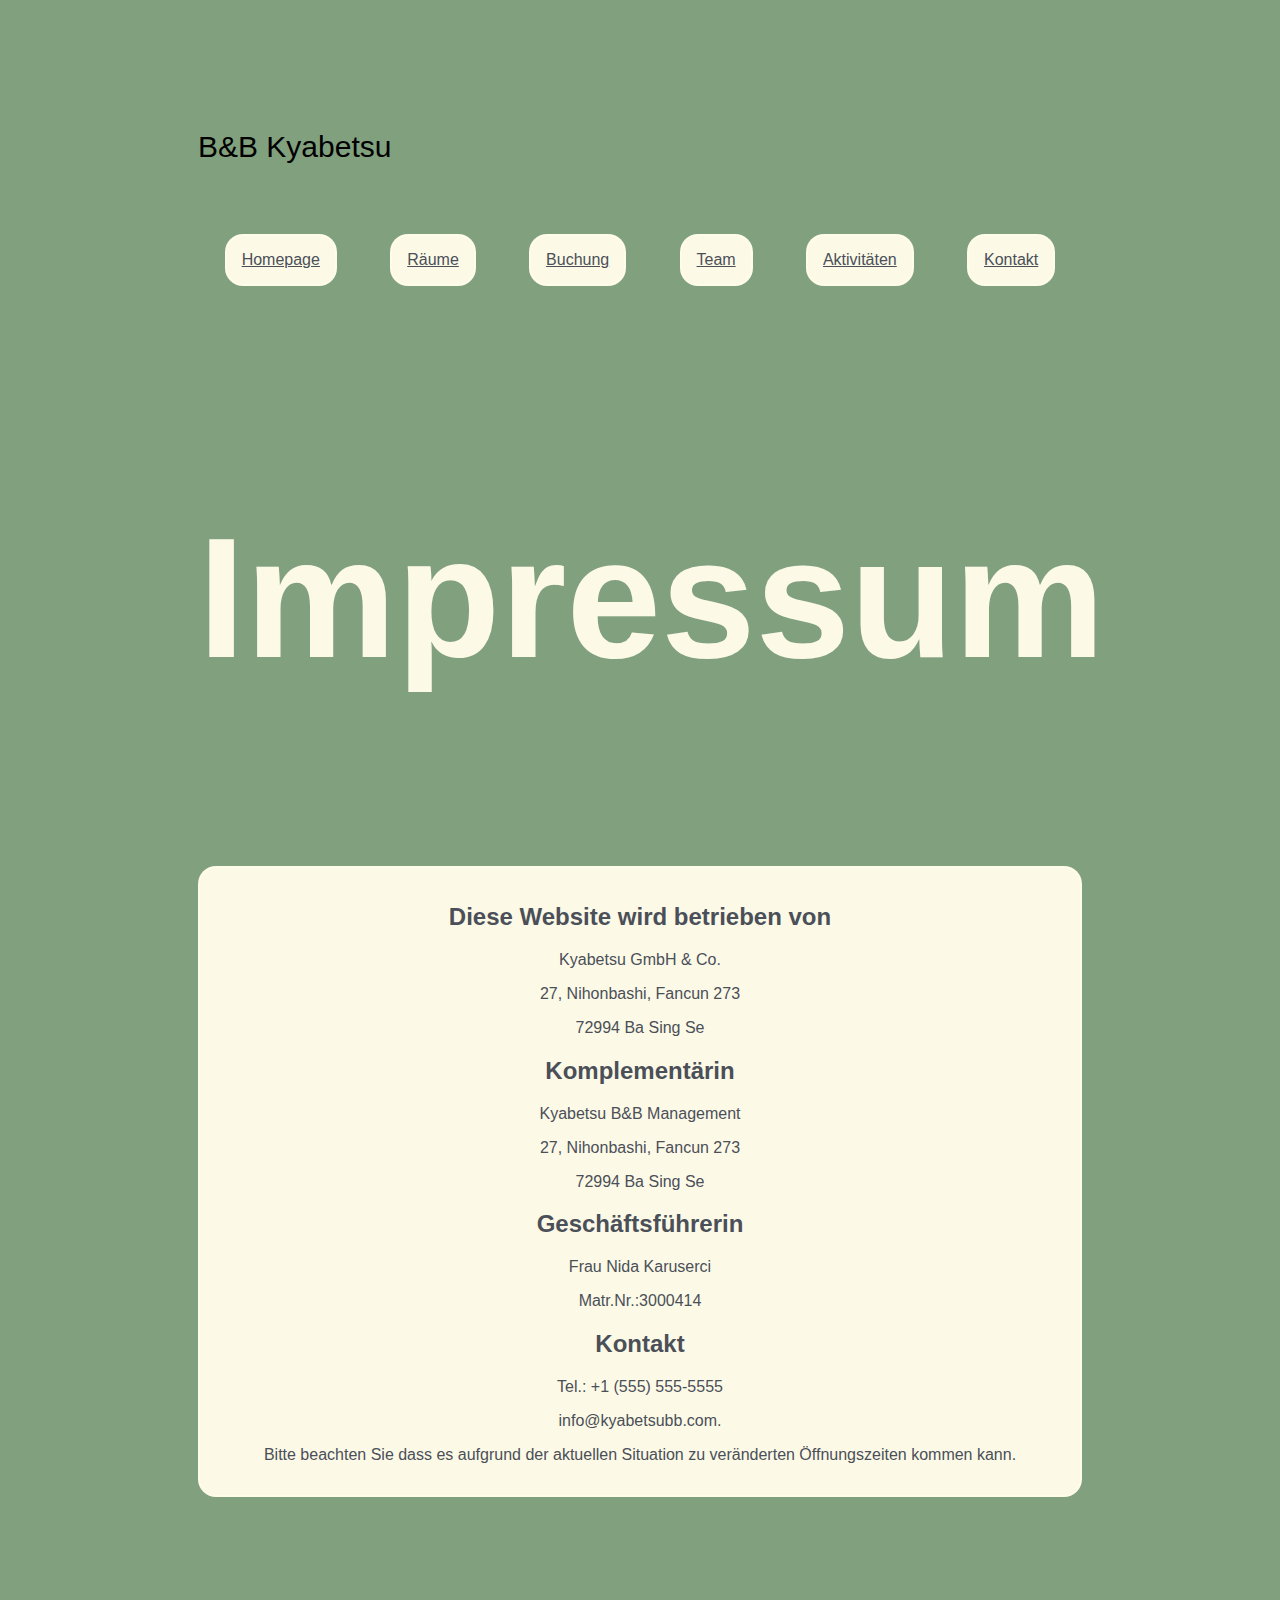
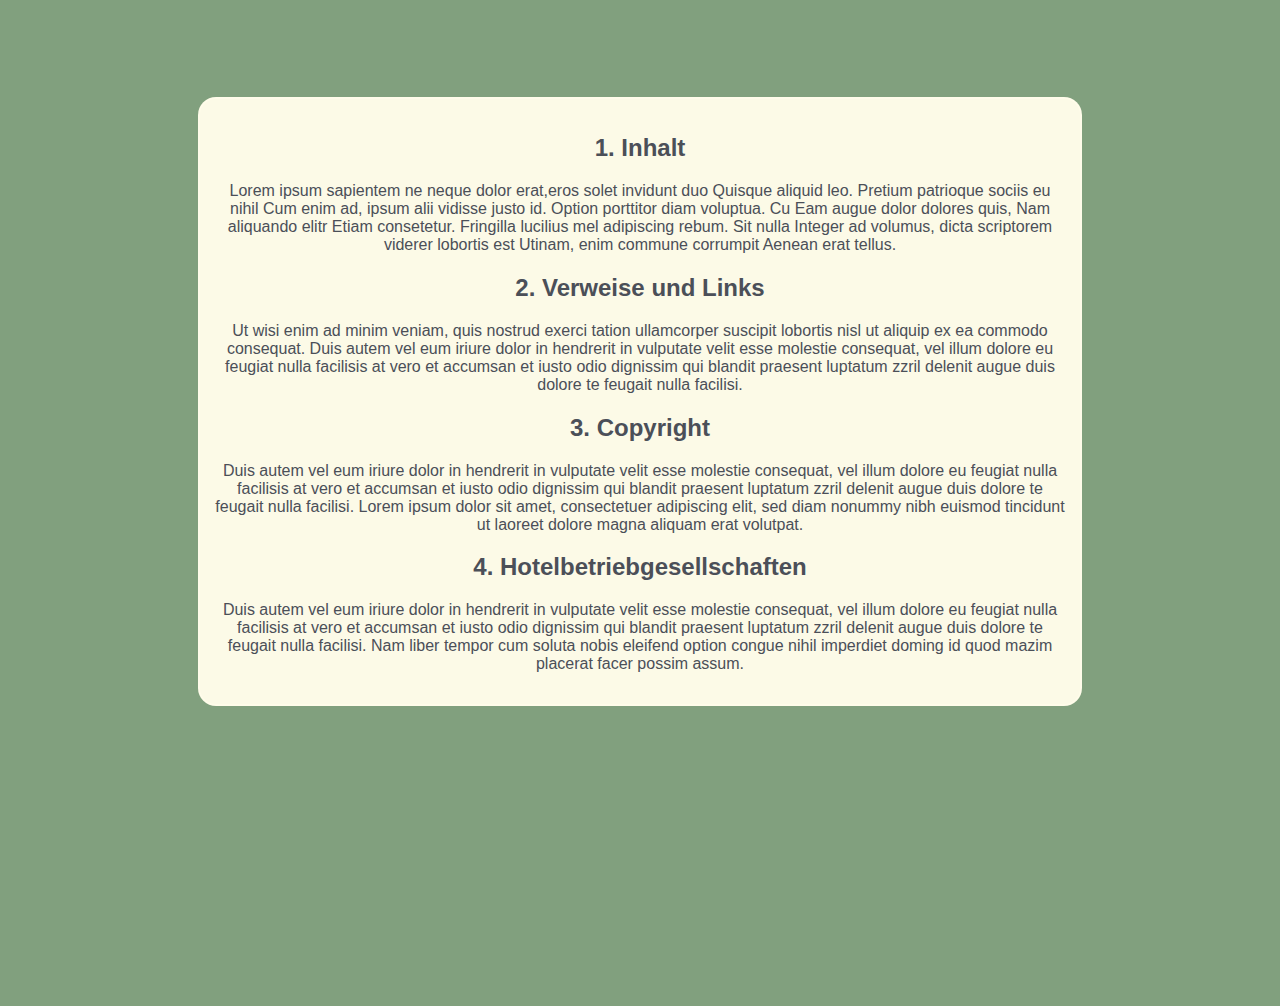
<file: impressum.html>
<!DOCTYPE html>
<html lang="de">
<head>
	<meta charset="utf-8" />
	<title>B&B</title>
	<link rel="stylesheet" href="bb.css" />
</head>

<body>
    <div class="name">
        <p>
            B&B Kyabetsu
        </p>
    </div>
   
    <div class="header">
        <p>
            
        <a href="index.html">Homepage</a>
        <a href="raeume.html">Räume</a>
        <a href="buchung.html">Buchung</a>
        <a href="team.html">Team</a>
        <a href="aktivitaeten.html">Aktivitäten</a>
        <a href="kontakt.html">Kontakt</a>
        </p>
    </div>

    <h1 class="ueberschrift">
        <p>Impressum</p>
    </h1>

    <div class="infotext">
       
        <h2>Diese Website wird betrieben von</h2>
        <p>Kyabetsu GmbH & Co.</p>
        <p>27, Nihonbashi, Fancun 273</p> 
        <p>72994 Ba Sing Se</p>
    
        <h2>Komplementärin</h2>
        <p>Kyabetsu B&B Management</p>
        <p>27, Nihonbashi, Fancun 273</p>
        <p>72994 Ba Sing Se</p>

        <h2>Geschäftsführerin</h2>
        <p>Frau Nida Karuserci</p>
	<p>Matr.Nr.:3000414</p>

        <h2>Kontakt</h2>
        <p>Tel.: +1 (555) 555-5555 </p>
        <p>info@kyabetsubb.com.</p>
        <p>Bitte beachten Sie dass es aufgrund der aktuellen Situation zu veränderten Öffnungszeiten kommen kann.</p>

    </div>

     <div class="infotext">
       
        
            <h2>1. Inhalt</h2>
            <p>Lorem ipsum sapientem ne neque dolor erat,eros solet invidunt duo Quisque aliquid leo. Pretium patrioque sociis eu nihil Cum enim ad, ipsum alii vidisse justo id. Option porttitor diam voluptua. 
                Cu Eam augue dolor dolores quis, Nam aliquando elitr Etiam consetetur. Fringilla lucilius mel adipiscing rebum. 
                Sit nulla Integer ad volumus, dicta scriptorem viderer lobortis est Utinam, enim commune corrumpit Aenean erat tellus.</p>
 

 
            <h2>2. Verweise und Links</h2>
                <p>Ut wisi enim ad minim veniam, quis nostrud exerci tation ullamcorper suscipit lobortis nisl ut aliquip ex ea commodo consequat. 
                    Duis autem vel eum iriure dolor in hendrerit in vulputate velit esse molestie consequat, vel illum dolore eu feugiat nulla facilisis at vero et accumsan et iusto odio dignissim qui blandit praesent luptatum zzril delenit augue duis dolore te feugait nulla facilisi.</p>
        



            <h2>3. Copyright</h2>
                <p>Duis autem vel eum iriure dolor in hendrerit in vulputate velit esse molestie consequat, 
                vel illum dolore eu feugiat nulla facilisis at vero et accumsan et iusto odio dignissim qui blandit praesent luptatum zzril delenit augue duis dolore te feugait nulla facilisi. 
                Lorem ipsum dolor sit amet, consectetuer adipiscing elit, sed diam nonummy nibh euismod tincidunt ut laoreet dolore magna aliquam erat volutpat. </p>
   


            <h2>4. Hotelbetriebgesellschaften</h2>
            <p>Duis autem vel eum iriure dolor in hendrerit in vulputate velit esse molestie consequat, 
            vel illum dolore eu feugiat nulla facilisis at vero et accumsan et iusto odio dignissim qui blandit praesent luptatum zzril delenit augue duis dolore te feugait nulla facilisi. 
            Nam liber tempor cum soluta nobis eleifend option congue nihil imperdiet doming id quod mazim placerat facer possim assum.</p>

    </div>

</body>
</html>
</file>
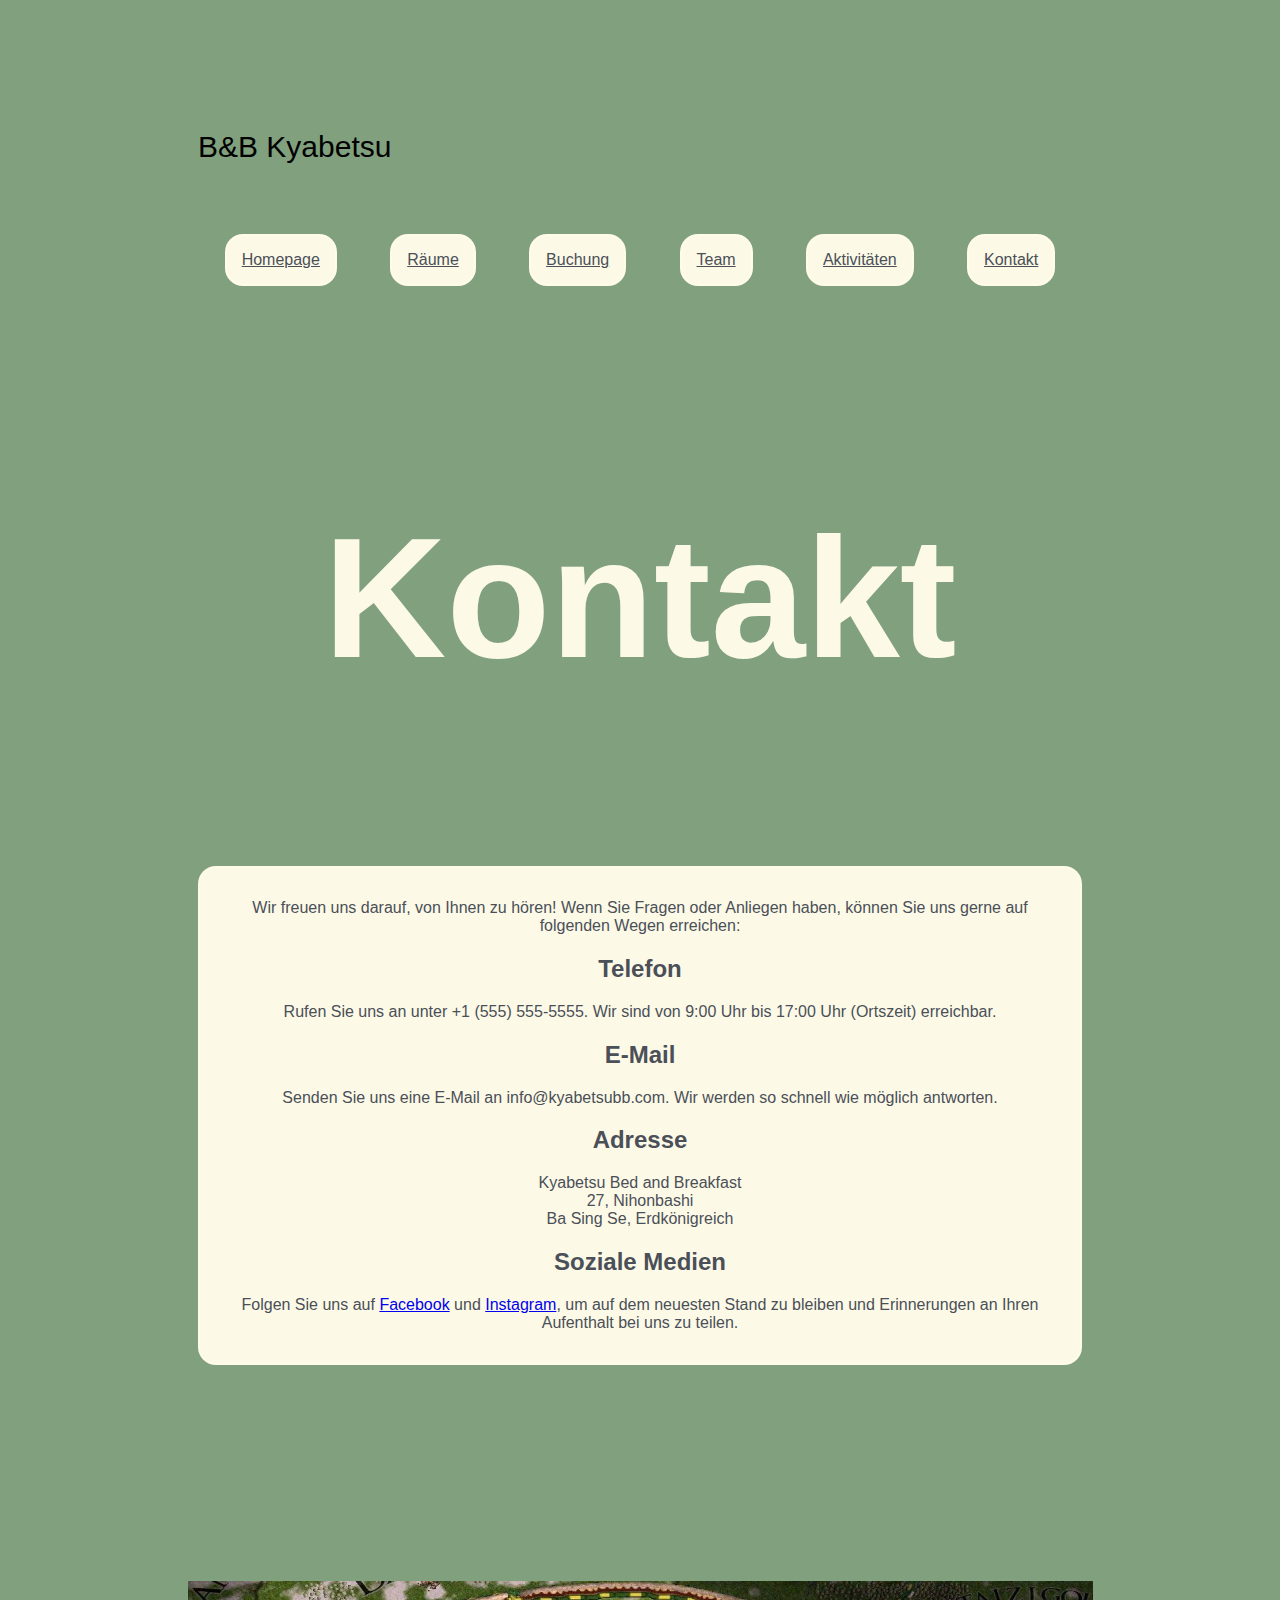
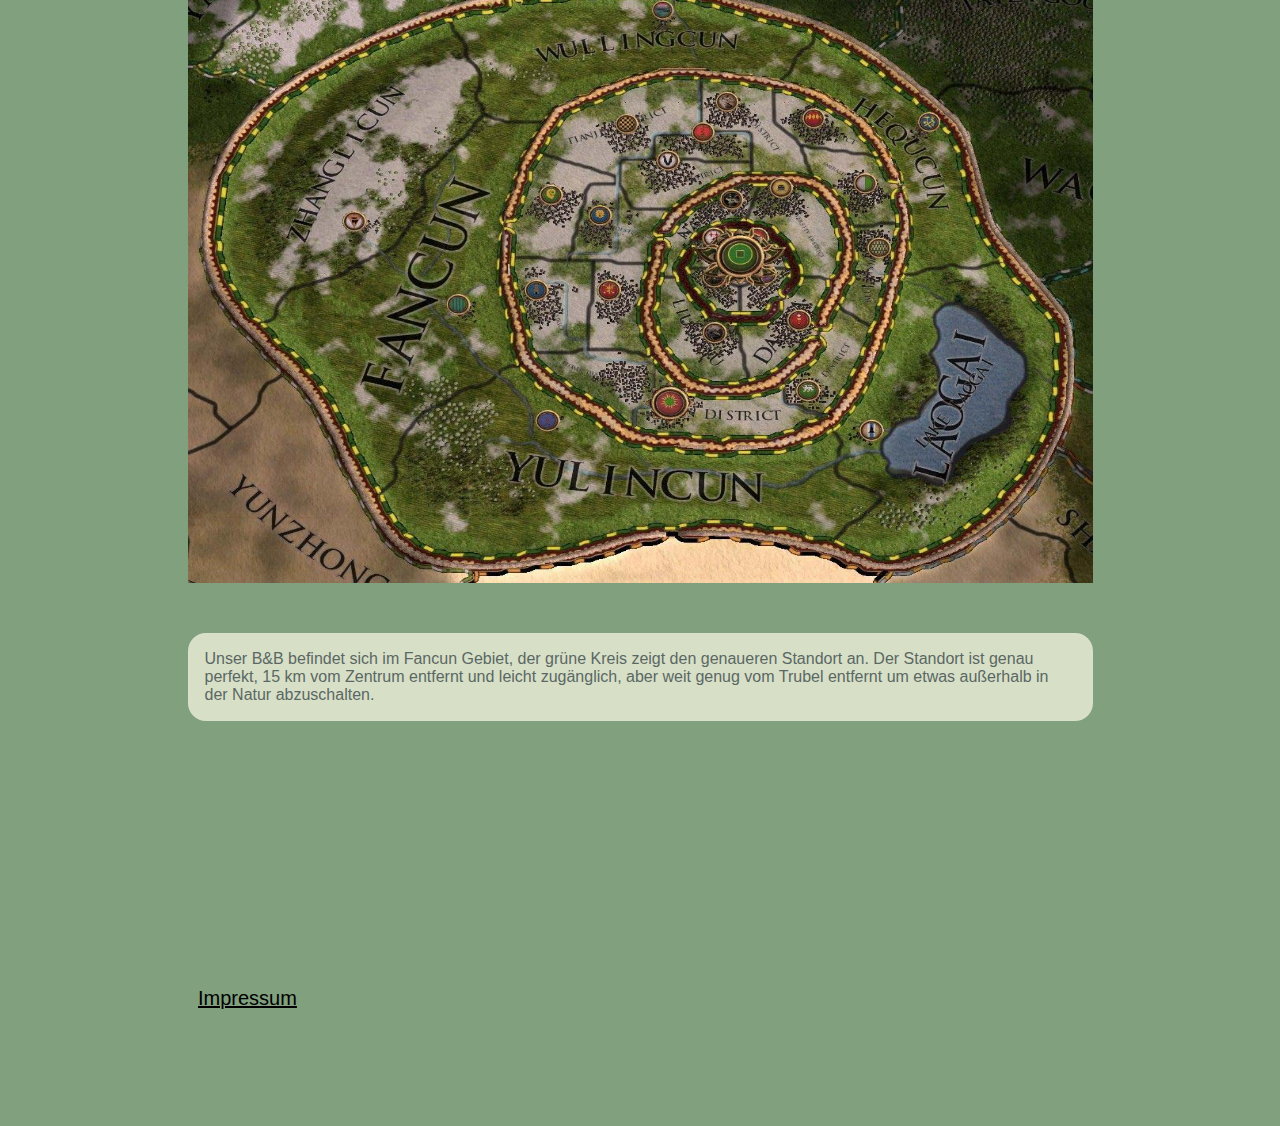
<file: kontakt.html>
<!DOCTYPE html>
<html lang="de">
<head>
	<meta charset="utf-8" />
	<title>Kontakt</title>

	<link rel="stylesheet" href="bb.css" />
</head>
<body>
    <div class="name">
        <p>
            B&B Kyabetsu
        </p>
    </div>
    <div class="header">
        <p>
        <a href="index.html">Homepage</a>
        <a href="raeume.html">Räume</a>
        <a href="buchung.html">Buchung</a>
        <a href="team.html">Team</a>
        <a href="aktivitaeten.html">Aktivitäten</a>
        <a href="kontakt.html">Kontakt</a> 
        </p>
    </div>

    <h1 class="ueberschrift">
        <p>Kontakt</p>
    </h1>


    <div class="infotext">
        <p>Wir freuen uns darauf, von Ihnen zu hören! Wenn Sie Fragen oder Anliegen haben, können Sie uns gerne auf folgenden Wegen erreichen:</p>
    
        <h2>Telefon</h2>
        <p>Rufen Sie uns an unter +1 (555) 555-5555. Wir sind von 9:00 Uhr bis 17:00 Uhr (Ortszeit) erreichbar.</p>
    
        <h2>E-Mail</h2>
        <p>Senden Sie uns eine E-Mail an info@kyabetsubb.com. Wir werden so schnell wie möglich antworten.</p>
    
        <h2>Adresse</h2>
        <p>
          Kyabetsu Bed and Breakfast<br>
          27, Nihonbashi <br>
          Ba Sing Se, Erdkönigreich
        </p>
    
        <h2>Soziale Medien</h2>
        <p>Folgen Sie uns auf <a href="https://www.facebook.com/kyabetsubb">Facebook</a> und <a href="https://www.instagram.com/kyabetsubb">Instagram</a>, um auf dem neuesten Stand zu bleiben und Erinnerungen an Ihren Aufenthalt bei uns zu teilen.</p>
     
    </div>
    

    <div class="flex" >
        <p>
            <figure>
                <img src="ba sing se/basingsemap.jpg" alt="basingsemap" width="905" height="602" class="flex"/>
            <div  class="bildunterschrift">
                <figcaption>
                    Unser B&B befindet sich im Fancun Gebiet, der grüne Kreis zeigt den genaueren Standort an. 
                    Der Standort ist genau perfekt, 15 km vom Zentrum entfernt und leicht zugänglich, aber weit genug vom Trubel entfernt um etwas außerhalb in der Natur abzuschalten.
                </figcaption>
            </div>
            </figure>
        </p>
    </div>

    <div class="impressum">
        <p>
            <a href="impressum.html">Impressum</a>
        </p>
    </div>
    
</body>
</html>
</file>
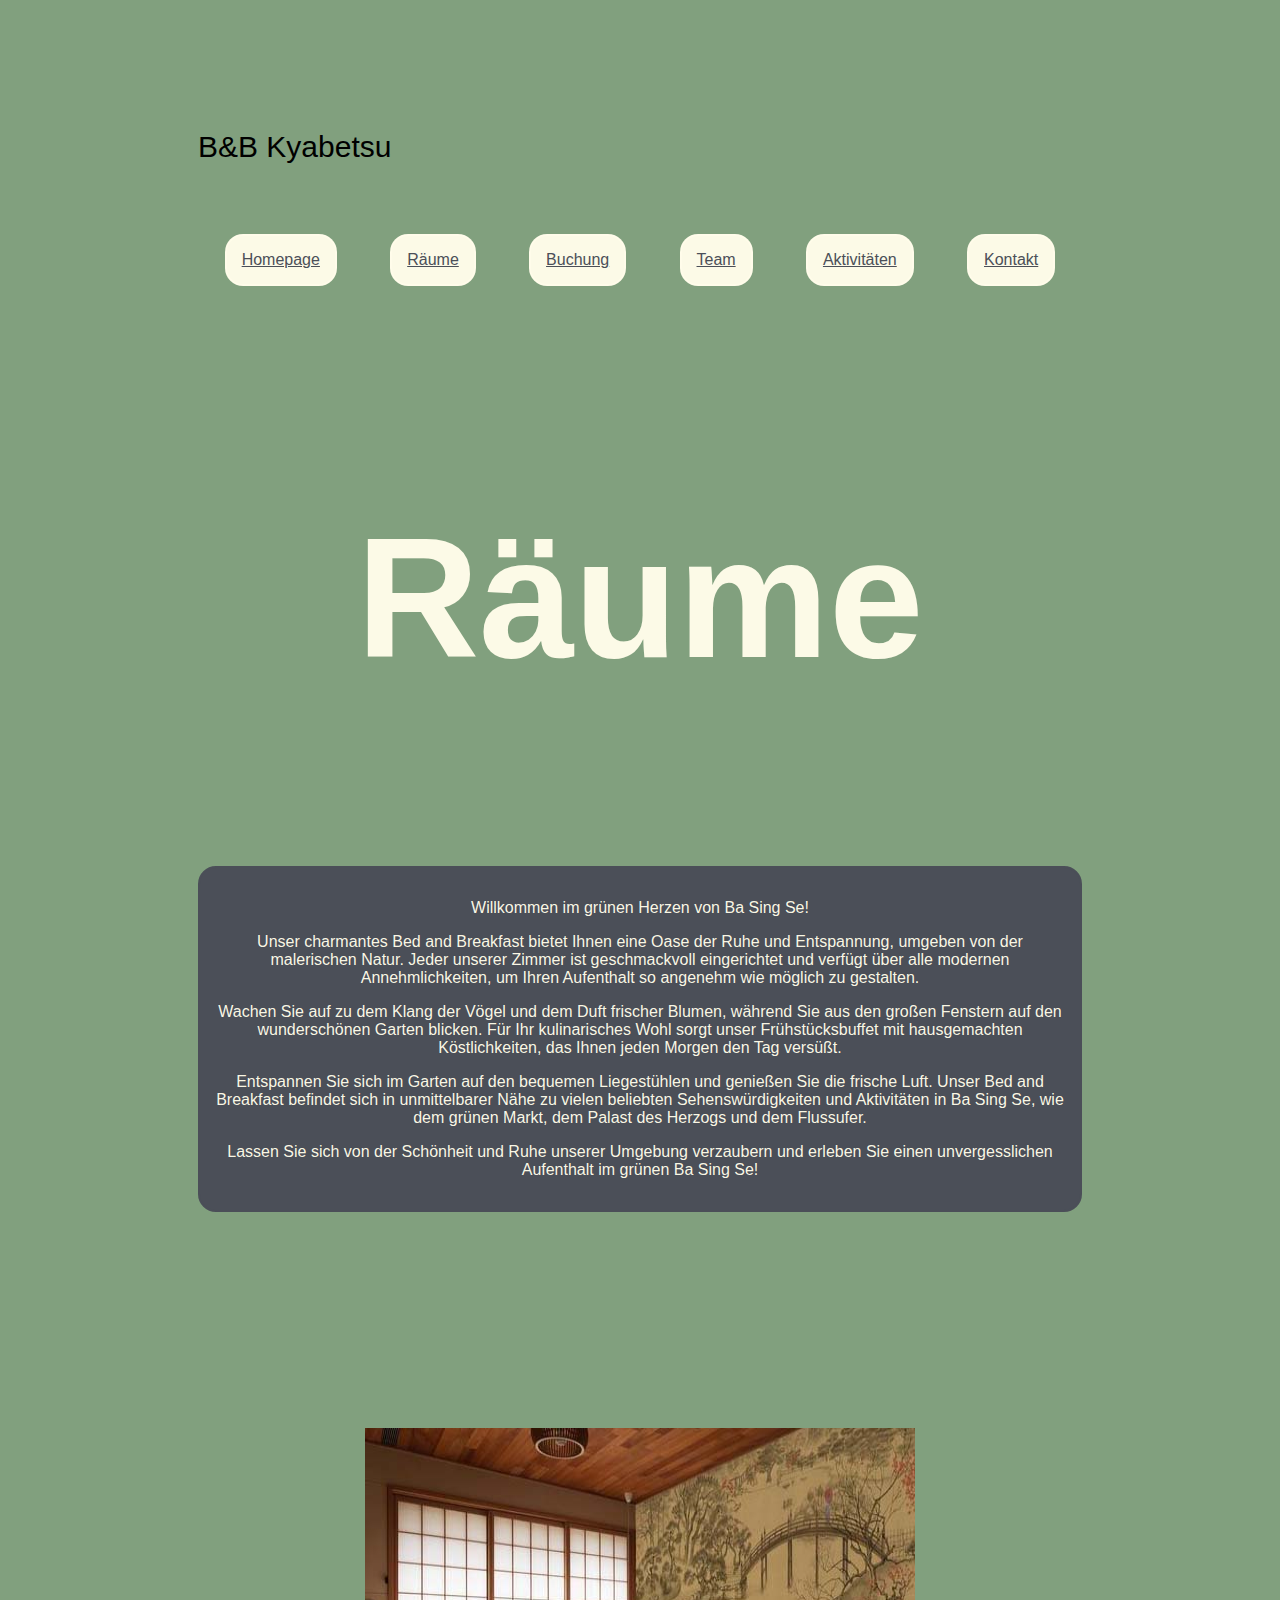
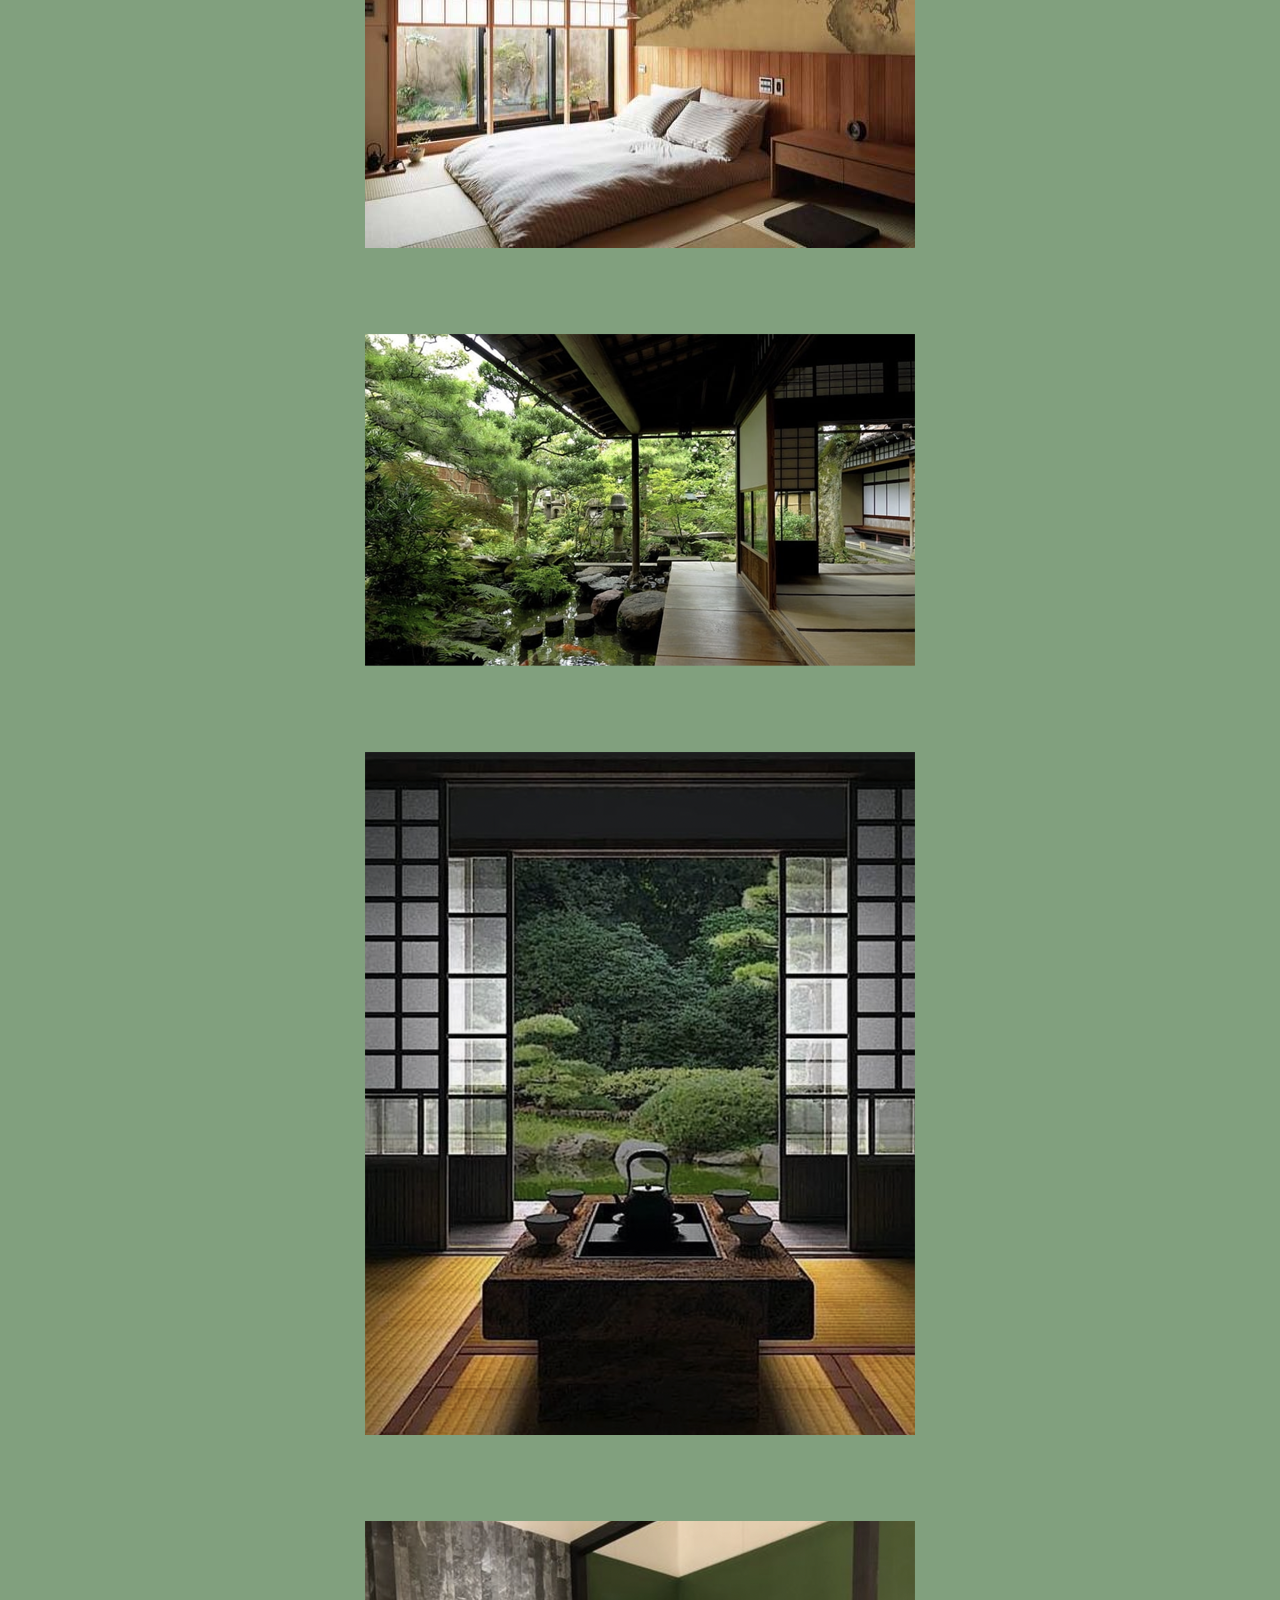
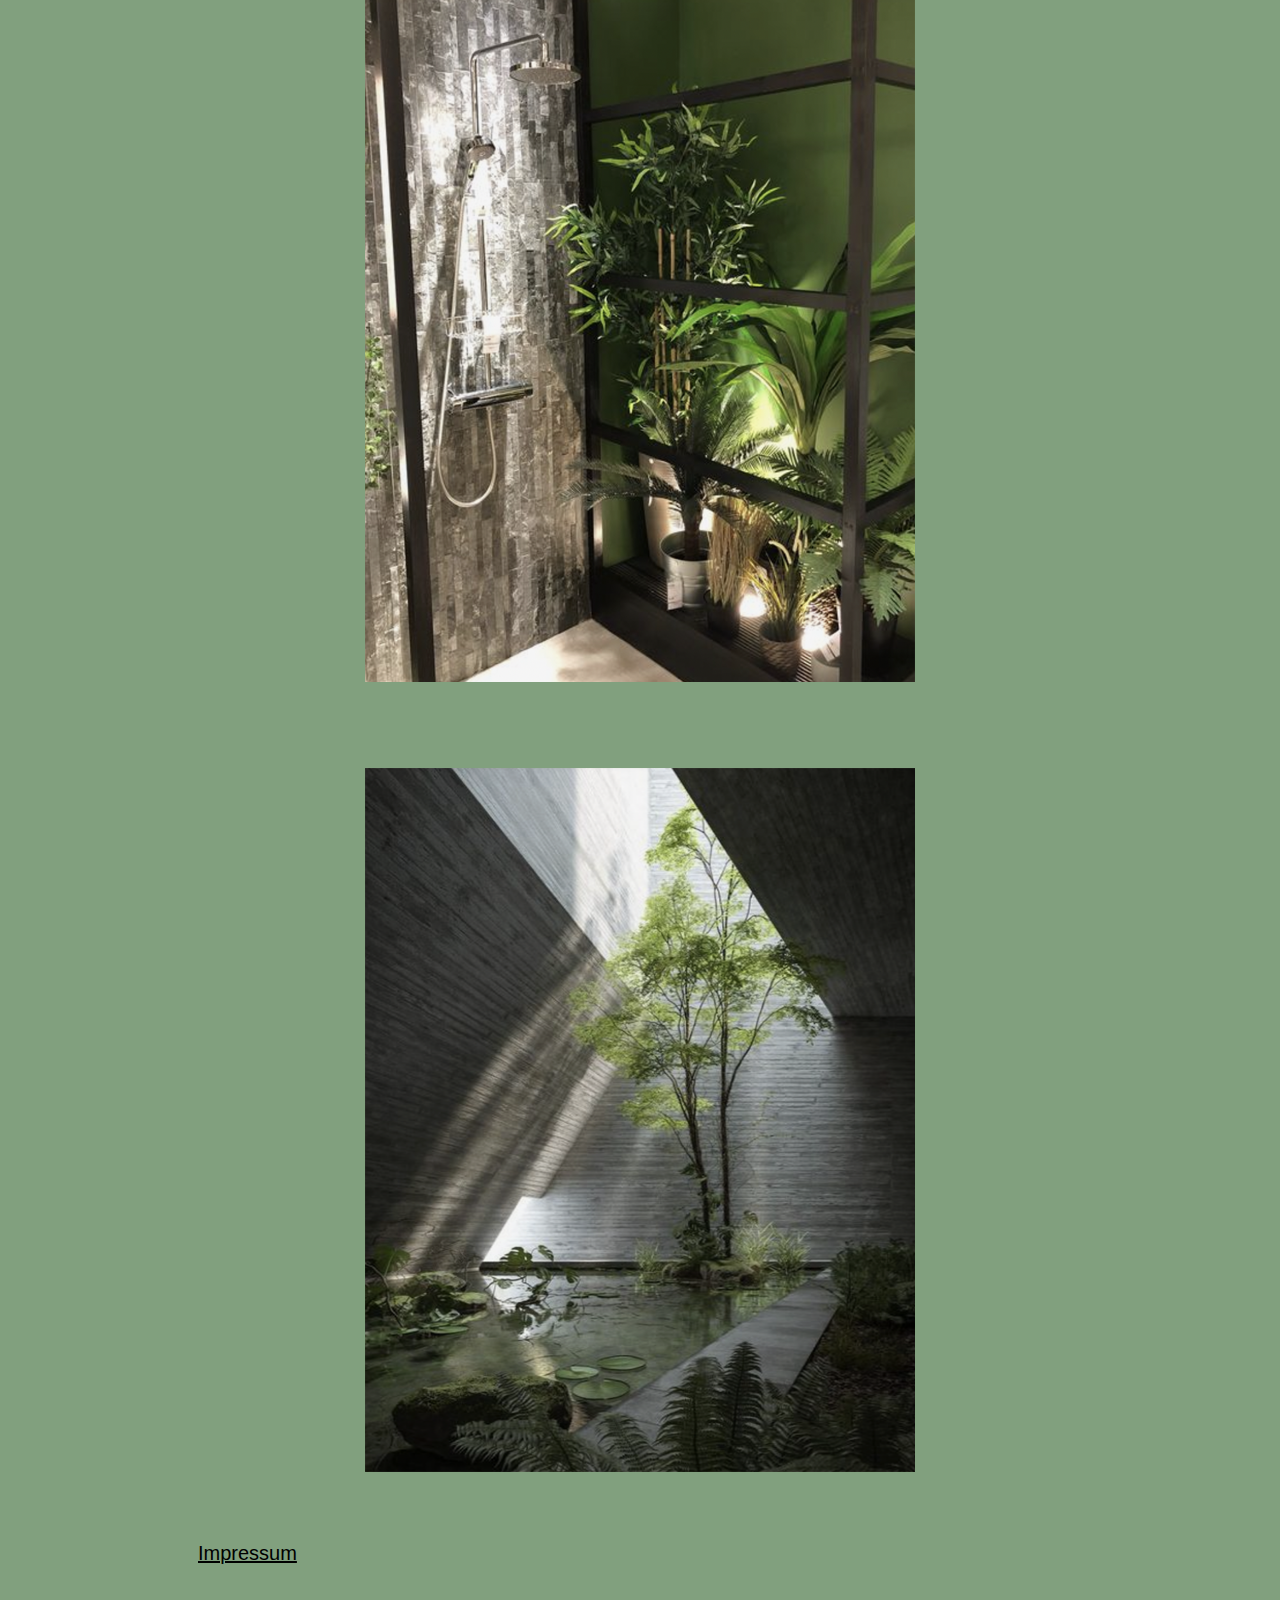
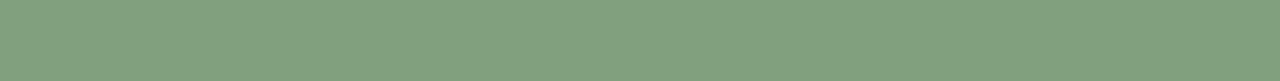
<file: raeume.html>
<!DOCTYPE html>
<html lang="de">
<head>
	<meta charset="utf-8" />
	<title>Räume</title>

	<link rel="stylesheet" href="bb.css" />
</head>
<body>

    <div class="name">
        <p>
            B&B Kyabetsu
        </p>
    </div>
    <div class="header">
        <p>
        <a href="index.html">Homepage</a>
        <a href="raeume.html">Räume</a>
        <a href="buchung.html">Buchung</a>
        <a href="team.html">Team</a>
        <a href="aktivitaeten.html">Aktivitäten</a>
        <a href="kontakt.html">Kontakt</a> 
        </p>
    </div>

    <h1 class="ueberschrift">
        <p>Räume</p>
    </h1>
    

<div class="inforaum">
    <p>
        Willkommen im grünen Herzen von Ba Sing Se!
    </p>
    <p>
        Unser charmantes Bed and Breakfast bietet Ihnen eine Oase der Ruhe und Entspannung, umgeben von der malerischen Natur.
        Jeder unserer Zimmer ist geschmackvoll eingerichtet und verfügt über alle modernen Annehmlichkeiten, um Ihren Aufenthalt so angenehm wie möglich zu gestalten. 
    </p>
    <p>
        Wachen Sie auf zu dem Klang der Vögel und dem Duft frischer Blumen, während Sie aus den großen Fenstern auf den wunderschönen Garten blicken.
        Für Ihr kulinarisches Wohl sorgt unser Frühstücksbuffet mit hausgemachten Köstlichkeiten, das Ihnen jeden Morgen den Tag versüßt. 
    </p>
    <p>
        Entspannen Sie sich im Garten auf den bequemen Liegestühlen und genießen Sie die frische Luft.
        Unser Bed and Breakfast befindet sich in unmittelbarer Nähe zu vielen beliebten Sehenswürdigkeiten und Aktivitäten in Ba Sing Se, wie dem grünen Markt, dem Palast des Herzogs und dem Flussufer.
    </p>
    <p>
        Lassen Sie sich von der Schönheit und Ruhe unserer Umgebung verzaubern und erleben Sie einen unvergesslichen Aufenthalt im grünen Ba Sing Se!
    </p>
</div>

<div class="flex">
    <p>
        <img src="ba sing se/room/bett.jpg" alt="bett" width="550" height="420"/>
    </p>
</div>

<div class="flex">
    <p>
    <img src="ba sing se/room/terasse.png" alt="terasse" width="550" height="332"/>
    </p>
</div>

<div class="flex">
    <p>
    <img src="ba sing se/room/tee.png" alt="tee" width="550" height="683"/>
    </p>
</div>

<div class="flex">
    <p>
    <img src="ba sing se/room/dusche.png" alt="dusche" width="550" height="761"/>
    </p>
</div>

<div class="flex">
    <p>
    <img src="ba sing se/room/teich.png" alt="teich" width="550" height="704"/>
    </p>
</div>

<div class="impressum">
    <p>
        <a href="impressum.html">Impressum</a>
    </p>
</div>


</body>
</html>
</file>
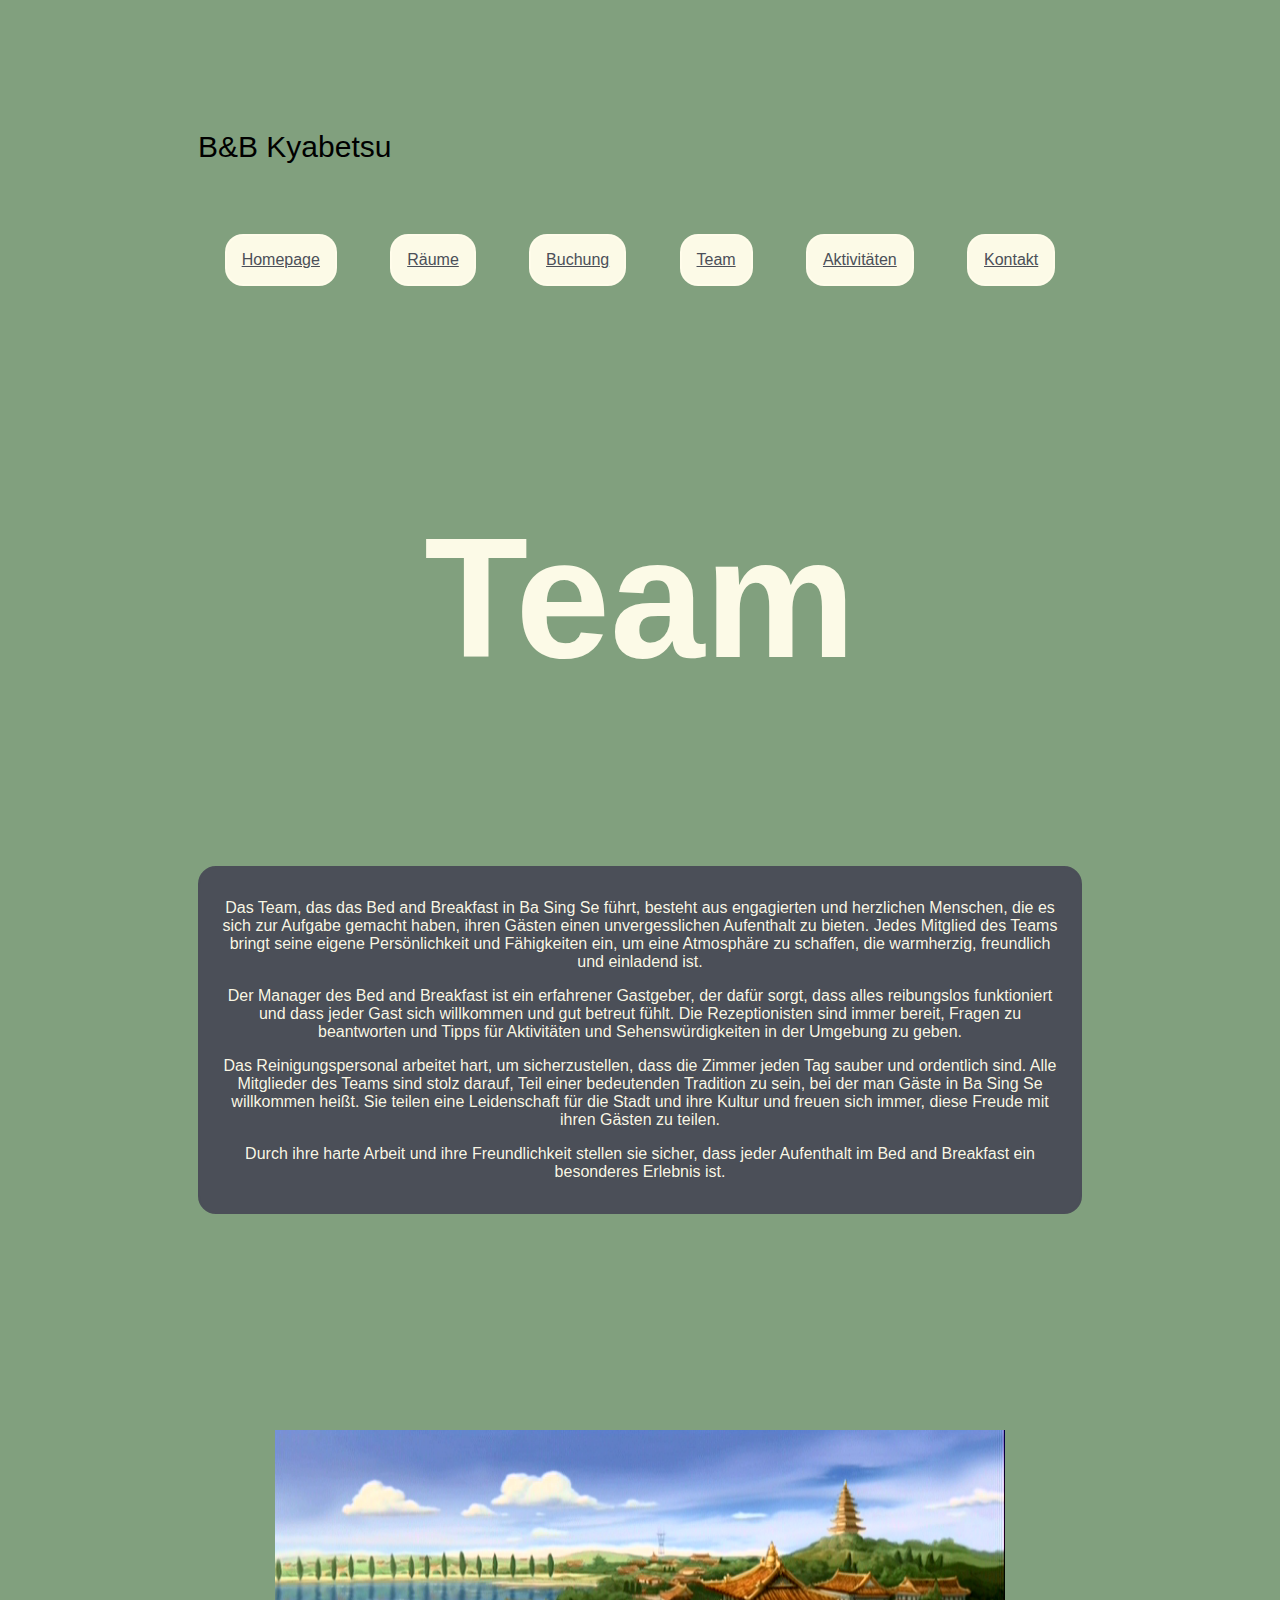
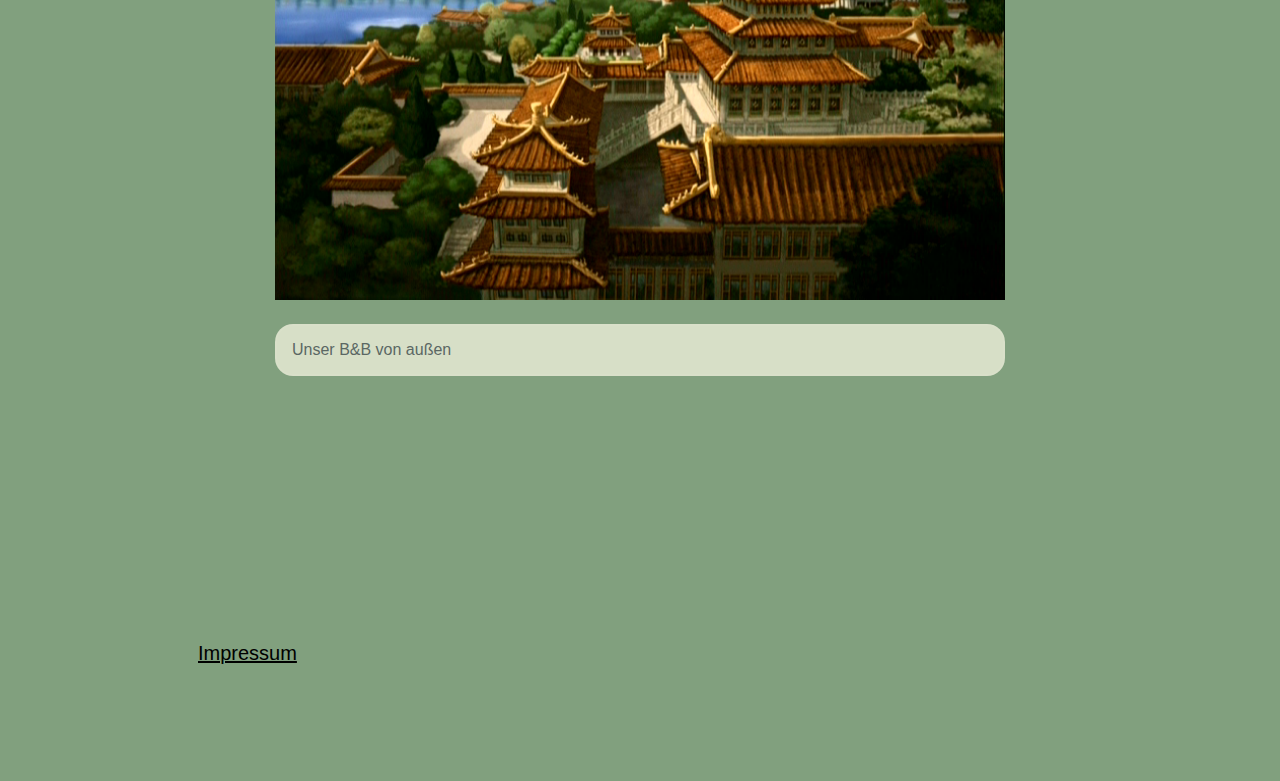
<file: team.html>
<!DOCTYPE html>
<html lang="de">
<head>
	<meta charset="utf-8" />
	<title>Team</title>

	<link rel="stylesheet" href="bb.css" />
</head>
<body>
    <div class="name">
        <p>
            B&B Kyabetsu
        </p>
    </div>
    <div class="header">
        <p>
        <a href="index.html">Homepage</a>
        <a href="raeume.html">Räume</a>
        <a href="buchung.html">Buchung</a>
        <a href="team.html">Team</a>
        <a href="aktivitaeten.html">Aktivitäten</a>
        <a href="kontakt.html">Kontakt</a> 
        </p>
    </div>

    <h1 class="ueberschrift">
        <p>Team</p>
    </h1>

    <div class="inforaum">
       
        <p>
            Das Team, das das Bed and Breakfast in Ba Sing Se führt, besteht aus engagierten und herzlichen Menschen, die es sich zur Aufgabe gemacht haben, ihren Gästen einen unvergesslichen Aufenthalt zu bieten. 
            Jedes Mitglied des Teams bringt seine eigene Persönlichkeit und Fähigkeiten ein, um eine Atmosphäre zu schaffen, die warmherzig, freundlich und einladend ist.
        </p>
        <p>
            Der Manager des Bed and Breakfast ist ein erfahrener Gastgeber, der dafür sorgt, dass alles reibungslos funktioniert und dass jeder Gast sich willkommen und gut betreut fühlt. 
            Die Rezeptionisten sind immer bereit, Fragen zu beantworten und Tipps für Aktivitäten und Sehenswürdigkeiten in der Umgebung zu geben. </p>
        <p>
            Das Reinigungspersonal arbeitet hart, um sicherzustellen, dass die Zimmer jeden Tag sauber und ordentlich sind.
            Alle Mitglieder des Teams sind stolz darauf, Teil einer bedeutenden Tradition zu sein, bei der man Gäste in Ba Sing Se willkommen heißt. 
            Sie teilen eine Leidenschaft für die Stadt und ihre Kultur und freuen sich immer, diese Freude mit ihren Gästen zu teilen.
        </p>
        <p>
            Durch ihre harte Arbeit und ihre Freundlichkeit stellen sie sicher, dass jeder Aufenthalt im Bed and Breakfast ein besonderes Erlebnis ist.
        </p>
    </div>

    <div class="flex" >
        <p>
            <figure>
                <img src="ba sing se/haeuser.png" alt="häuser" width="730" height="470" />
            <div  class="bildunterschrift">
                <figcaption>
                    Unser B&B von außen
                </figcaption>
            </div>
            </figure>
        </p>
    </div>

    <div class="impressum">
        <p>
            <a href="impressum.html">Impressum</a>
        </p>
    </div>

</body>
</html>
</file>
<file: bb.css>
html{
    font-family: Helvetica;
    margin-left: auto;
    margin-right: auto;
	margin-top: 50px;
	margin-bottom: 100px;
    width: 900px;
	background-color: #81A07E;

}
.infotext{
    border:2px solid rgba(255, 252, 233, 0.976);
    background-color: rgba(255, 252, 233, 0.976);
    margin-bottom: 200px;
    padding: 15px;
	border-radius: 18px;
	color: #4B4F58;
	text-align: center;
}
.name p{
	padding-top: 50px;
	font-size: 30px;
	font-weight: 100;
	margin-bottom: 70px;
}

.impressum a{
	padding-top: 50px;
	font-size: 20px;
	font-weight: 100;
	margin-bottom: 200px;
	color: black;
}

.header2 a{
	margin-top: 50px;
	margin-bottom: 50px;
	font-size: 70px;
	font-weight: 100;
	color:  rgb(255, 252, 233, 0.976);
}

h1{
    font-size: 170px;
}

.header p {
	color: rgb(255, 252, 233, 0.976);
	display: flex; 
    	justify-content: center; 
    	align-items: center;
	margin-bottom: 50px;
}

.header a {
	color: rgb(255, 252, 233, 0.976);
	display: flex; 
    	justify-content: center; 
    	align-items: center;
	margin-bottom: 50px;
	max-width: 1080px;
	margin: 0 auto;
	padding: 0 1rem;
	box-sizing: content-box;
	border:2px solid rgba(255, 252, 233, 0.976);
    	background-color: rgba(255, 252, 233, 0.976);
    	margin-bottom: 200px;
    	padding: 15px;
	border-radius: 18px;
	color: #4B4F58;
	text-align: center;
	
}

.ueberschrift p{
	margin-top: -100px;
	color: rgb(255, 252, 233, 0.976);
	text-align: center;
}

.centere {
	display: block;
	margin-top: 50px;
	margin-left: auto;
	margin-right: auto;
	width: 50%;
	padding-top: 150px;
	padding-bottom: 150px;
  }

.flex { 
    display: flex; 
    justify-content: center; 
    align-items: center;
	margin-bottom: 50px;
  }
.inforaum {
	border:2px solid#4B4F58;
    background-color:#4B4F58;
	color: rgb(255, 252, 233, 0.976);
    margin-bottom: 200px;
	
    padding: 15px;
	border-radius: 18px;
	text-align: center;
}

.bildunterschrift {
	color: #4B4F58;
	margin-top: 20px;
	border:2px solid rgba(255, 252, 233, 0.976);
    background-color: rgba(255, 252, 233, 0.976);
    margin-bottom: 200px;
    padding: 15px;
	border-radius: 18px;
	opacity: 70%;
}
.bildunterschrift2 {
	color: #4B4F58;
	margin-top: 20px;
	border:2px solid rgba(255, 252, 233, 0.976);
    background-color: rgba(255, 252, 233, 0.976);
    margin-bottom: 200px;
    padding: 15px;
	border-radius: 18px;
}
.buchung {
	border:2px solid#4B4F58;
    background-color:#4B4F58;
	color: rgb(255, 252, 233, 0.976);;
    margin-bottom: 200px;
	margin-top: 50px;
    padding: 15px;
	border-radius: 18px;
	text-align: center;
}

h3{
	text-align: center ;
	color: rgb(255, 252, 233, 0.976); 
}

table {
	border-collapse: collapse;
	background: rgb(255, 252, 233, 0.976);
	color: #4B4F58;
	margin-bottom: 100px;
}

th,td {
	font-weight: 200;
}

.ausgebucht{
	color:red;
}
</file>
